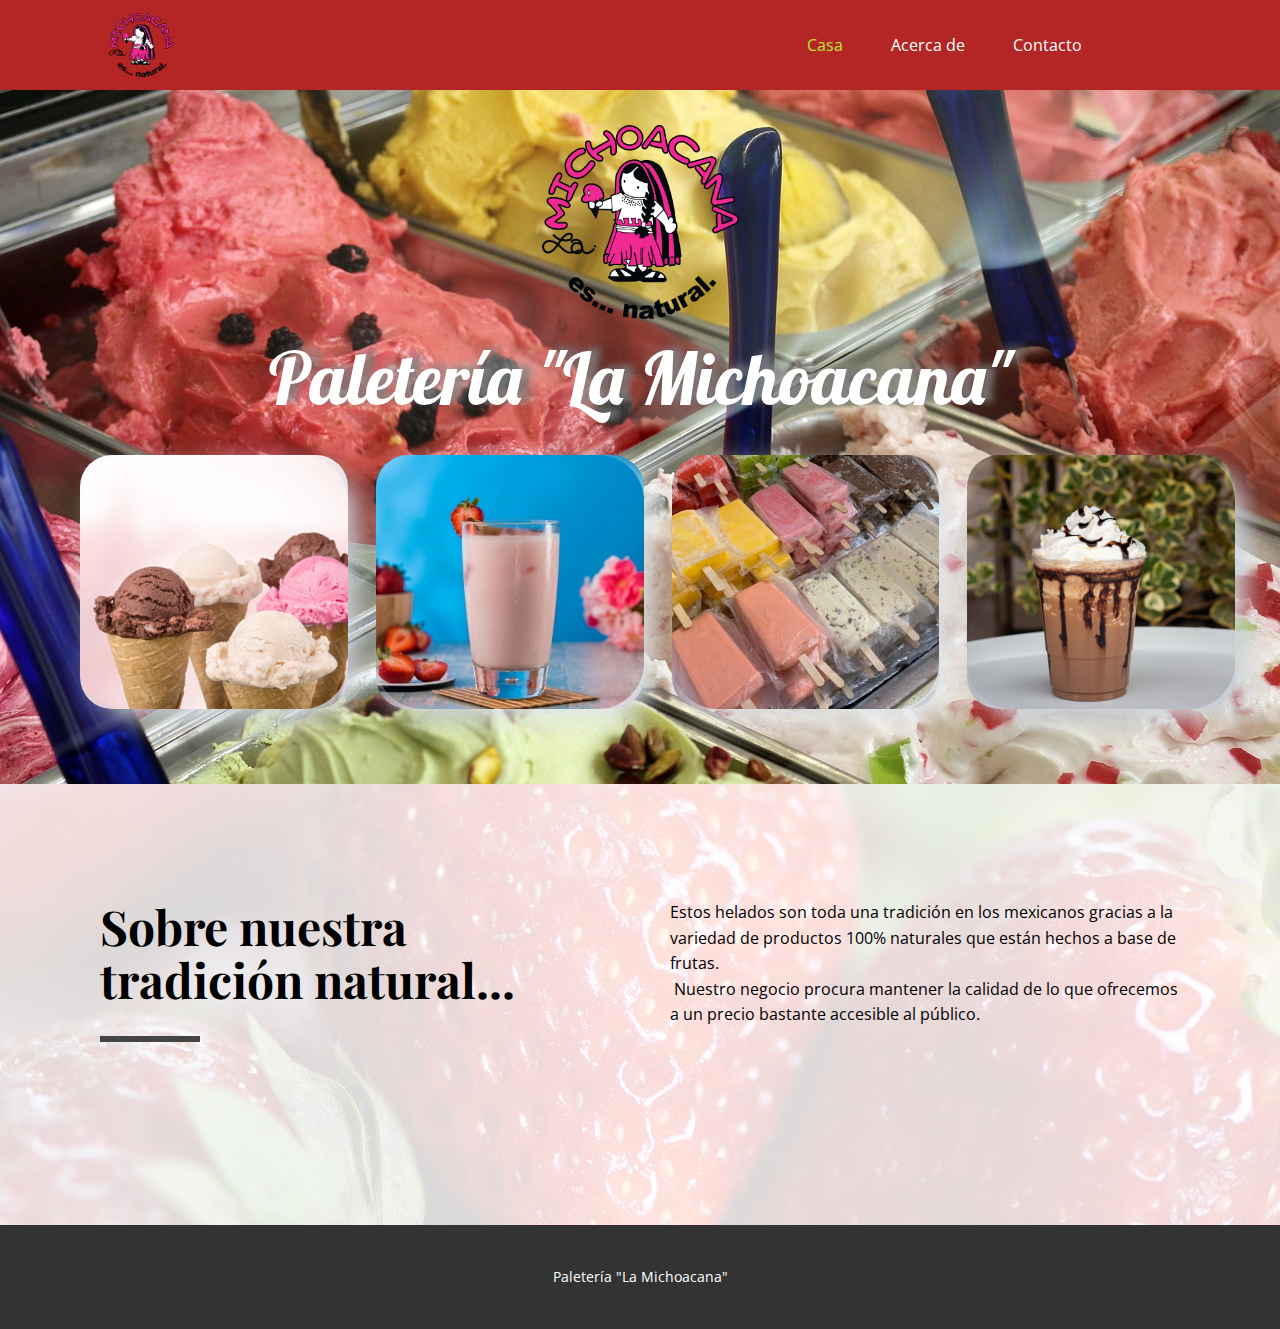
<file: index.html>
<!DOCTYPE html>
<html style="font-size: 16px;" lang="es"><head>
    <meta name="viewport" content="width=device-width, initial-scale=1.0">
    <meta charset="utf-8">
    <meta name="keywords" content="Paletería &amp;quot;La Michoacana&amp;quot;">
    <meta name="description" content="">
    <title>Casa</title>
    <link rel="stylesheet" href="nicepage.css" media="screen">
<link rel="stylesheet" href="Casa.css" media="screen">
    <script class="u-script" type="text/javascript" src="jquery.js" "="" defer=""></script>
    <script class="u-script" type="text/javascript" src="nicepage.js" "="" defer=""></script>
    <meta name="generator" content="Nicepage 4.17.10, nicepage.com">
    <link id="u-theme-google-font" rel="stylesheet" href="https://fonts.googleapis.com/css?family=Roboto:100,100i,300,300i,400,400i,500,500i,700,700i,900,900i|Open+Sans:300,300i,400,400i,500,500i,600,600i,700,700i,800,800i">
    <link id="u-page-google-font" rel="stylesheet" href="https://fonts.googleapis.com/css?family=Lobster:400|Playfair+Display:400,400i,500,500i,600,600i,700,700i,800,800i,900,900i">
    
    
    
    <script type="application/ld+json">{
		"@context": "http://schema.org",
		"@type": "Organization",
		"name": "",
		"logo": "images/la-michoacana.png"
}</script>
    <meta name="theme-color" content="#478ac9">
    <meta property="og:title" content="Casa">
    <meta property="og:type" content="website">
  </head>
  <body data-home-page="Casa.html" data-home-page-title="Casa" class="u-body u-xl-mode" data-lang="es"><header class="u-clearfix u-custom-color-1 u-header u-header" id="sec-fb81"><div class="u-clearfix u-sheet u-sheet-1">
        <a href="Casa.html" data-page-id="2529525105" class="u-image u-logo u-image-1" data-image-width="1920" data-image-height="1891" title="Casa">
          <img src="images/la-michoacana.png" class="u-logo-image u-logo-image-1">
        </a>
        <nav class="u-menu u-menu-dropdown u-offcanvas u-menu-1">
          <div class="menu-collapse" style="font-size: 1rem; letter-spacing: 0px;">
            <a class="u-button-style u-custom-left-right-menu-spacing u-custom-padding-bottom u-custom-text-active-color u-custom-text-hover-color u-custom-top-bottom-menu-spacing u-nav-link u-text-active-palette-1-base u-text-hover-palette-2-base" href="#">
              <svg class="u-svg-link" viewBox="0 0 24 24"><use xmlns:xlink="http://www.w3.org/1999/xlink" xlink:href="#menu-hamburger"></use></svg>
              <svg class="u-svg-content" version="1.1" id="menu-hamburger" viewBox="0 0 16 16" x="0px" y="0px" xmlns:xlink="http://www.w3.org/1999/xlink" xmlns="http://www.w3.org/2000/svg"><g><rect y="1" width="16" height="2"></rect><rect y="7" width="16" height="2"></rect><rect y="13" width="16" height="2"></rect>
</g></svg>
            </a>
          </div>
          <div class="u-nav-container">
            <ul class="u-nav u-unstyled u-nav-1"><li class="u-nav-item"><a class="u-button-style u-nav-link u-text-active-custom-color-2 u-text-hover-custom-color-3" href="Casa.html" style="padding: 10px 24px;">Casa</a>
</li><li class="u-nav-item"><a class="u-button-style u-nav-link u-text-active-custom-color-2 u-text-hover-custom-color-3" href="Acerca-de.html" style="padding: 10px 24px;">Acerca de</a>
</li><li class="u-nav-item"><a class="u-button-style u-nav-link u-text-active-custom-color-2 u-text-hover-custom-color-3" href="Contacto.html" style="padding: 10px 24px;">Contacto</a>
</li></ul>
          </div>
          <div class="u-nav-container-collapse">
            <div class="u-black u-container-style u-inner-container-layout u-opacity u-opacity-95 u-sidenav">
              <div class="u-inner-container-layout u-sidenav-overflow">
                <div class="u-menu-close"></div>
                <ul class="u-align-center u-nav u-popupmenu-items u-unstyled u-nav-2"><li class="u-nav-item"><a class="u-button-style u-nav-link" href="Casa.html">Casa</a>
</li><li class="u-nav-item"><a class="u-button-style u-nav-link" href="Acerca-de.html">Acerca de</a>
</li><li class="u-nav-item"><a class="u-button-style u-nav-link" href="Contacto.html">Contacto</a>
</li></ul>
              </div>
            </div>
            <div class="u-black u-menu-overlay u-opacity u-opacity-70"></div>
          </div>
        </nav>
      </div></header>
    <section class="u-align-center u-clearfix u-image u-section-1" id="carousel_e35c" data-image-width="1280" data-image-height="814">
      <div class="u-clearfix u-sheet u-sheet-1">
        <img src="images/la-michoacana.png" alt="" class="u-image u-image-contain u-image-default u-image-1" data-image-width="1920" data-image-height="1891">
        <h2 class="u-color-scheme-u10 u-color-style-multicolor-1 u-custom-font u-font-Lobster u-hover-feature u-text u-text-white u-text-1">Paletería "La Michoacana"</h2>
        <div class="u-clearfix u-gutter-28 u-layout-wrap u-layout-wrap-1">
          <div class="u-layout">
            <div class="u-layout-row">
              <div class="u-container-style u-image u-image-round u-layout-cell u-left-cell u-radius-46 u-size-15 u-size-30-md u-image-2" data-image-width="500" data-image-height="346">
                <div class="u-container-layout u-container-layout-1"></div>
              </div>
              <div class="u-container-style u-image u-image-round u-layout-cell u-radius-46 u-size-15 u-size-30-md u-image-3" data-image-width="1200" data-image-height="802" data-animation-name="" data-animation-duration="0" data-animation-direction="">
                <div class="u-container-layout u-container-layout-2"></div>
              </div>
              <div class="u-container-style u-image u-image-round u-layout-cell u-radius-46 u-size-15 u-size-30-md u-image-4" data-image-width="1280" data-image-height="720">
                <div class="u-container-layout u-container-layout-3"></div>
              </div>
              <div class="u-container-style u-image u-image-round u-layout-cell u-radius-46 u-right-cell u-size-15 u-size-30-md u-image-5" data-image-width="1200" data-image-height="1200">
                <div class="u-container-layout u-container-layout-4"></div>
              </div>
            </div>
          </div>
        </div>
      </div>
      
    </section>
    <section class="u-clearfix u-image u-shading u-section-2" id="sec-2041" data-image-width="1280" data-image-height="853">
      <div class="u-clearfix u-sheet u-sheet-1">
        <div class="u-clearfix u-expanded-width u-layout-wrap u-layout-wrap-1">
          <div class="u-layout">
            <div class="u-layout-row">
              <div class="u-container-style u-layout-cell u-left-cell u-size-30 u-layout-cell-1">
                <div class="u-container-layout u-valign-top u-container-layout-1">
                  <h2 class="u-custom-font u-font-playfair-display u-text u-text-black u-text-1">Sobre nuestra tradición natural...</h2>
                  <div class="u-border-6 u-border-grey-dark-1 u-line u-line-horizontal u-line-1"></div>
                </div>
              </div>
              <div class="u-container-style u-layout-cell u-right-cell u-size-30 u-layout-cell-2">
                <div class="u-container-layout u-valign-top u-container-layout-2">
                  <p class="u-text u-text-black u-text-2">Estos helados son toda una tradición en los mexicanos gracias a la variedad de productos 100% naturales que están hechos a base de frutas.<br>&nbsp;Nuestro negocio procura mantener la calidad de lo que ofrecemos a un precio bastante accesible al público.
                  </p>
                </div>
              </div>
            </div>
          </div>
        </div>
      </div>
    </section>
    
    
    <footer class="u-align-center u-clearfix u-footer u-grey-80 u-footer" id="sec-8c86"><div class="u-clearfix u-sheet u-valign-middle u-sheet-1">
        <p class="u-small-text u-text u-text-variant u-text-1">Paletería "La Michoacana"</p>
      </div></footer>  
</body></html>
</file>
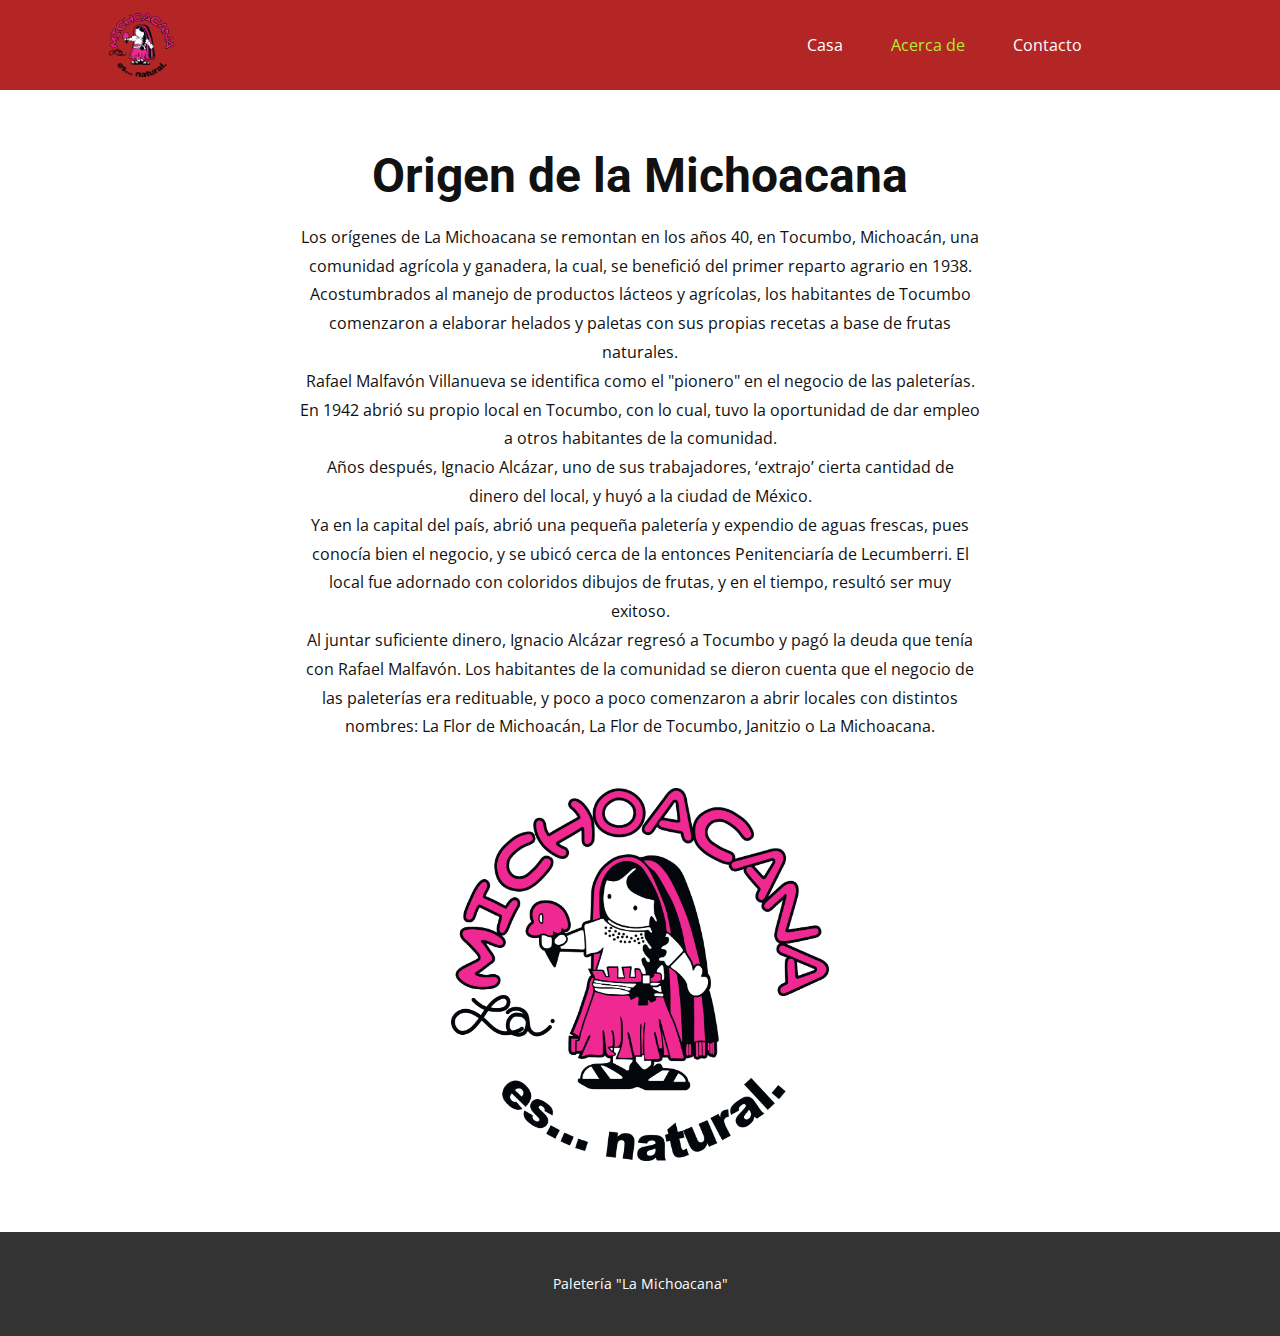
<file: Acerca-de.html>
<!DOCTYPE html>
<html style="font-size: 16px;" lang="es"><head>
    <meta name="viewport" content="width=device-width, initial-scale=1.0">
    <meta charset="utf-8">
    <meta name="keywords" content="Iterative Methods">
    <meta name="description" content="">
    <title>Acerca de</title>
    <link rel="stylesheet" href="nicepage.css" media="screen">
<link rel="stylesheet" href="Acerca-de.css" media="screen">
    <script class="u-script" type="text/javascript" src="jquery.js" "="" defer=""></script>
    <script class="u-script" type="text/javascript" src="nicepage.js" "="" defer=""></script>
    <meta name="generator" content="Nicepage 4.17.10, nicepage.com">
    <link id="u-theme-google-font" rel="stylesheet" href="https://fonts.googleapis.com/css?family=Roboto:100,100i,300,300i,400,400i,500,500i,700,700i,900,900i|Open+Sans:300,300i,400,400i,500,500i,600,600i,700,700i,800,800i">
    
    
    <script type="application/ld+json">{
		"@context": "http://schema.org",
		"@type": "Organization",
		"name": "",
		"logo": "images/la-michoacana.png"
}</script>
    <meta name="theme-color" content="#478ac9">
    <meta property="og:title" content="Acerca de">
    <meta property="og:type" content="website">
  </head>
  <body class="u-body u-xl-mode" data-lang="es"><header class="u-clearfix u-custom-color-1 u-header u-header" id="sec-fb81"><div class="u-clearfix u-sheet u-sheet-1">
        <a href="Casa.html" data-page-id="2529525105" class="u-image u-logo u-image-1" data-image-width="1920" data-image-height="1891" title="Casa">
          <img src="images/la-michoacana.png" class="u-logo-image u-logo-image-1">
        </a>
        <nav class="u-menu u-menu-dropdown u-offcanvas u-menu-1">
          <div class="menu-collapse" style="font-size: 1rem; letter-spacing: 0px;">
            <a class="u-button-style u-custom-left-right-menu-spacing u-custom-padding-bottom u-custom-text-active-color u-custom-text-hover-color u-custom-top-bottom-menu-spacing u-nav-link u-text-active-palette-1-base u-text-hover-palette-2-base" href="#">
              <svg class="u-svg-link" viewBox="0 0 24 24"><use xmlns:xlink="http://www.w3.org/1999/xlink" xlink:href="#menu-hamburger"></use></svg>
              <svg class="u-svg-content" version="1.1" id="menu-hamburger" viewBox="0 0 16 16" x="0px" y="0px" xmlns:xlink="http://www.w3.org/1999/xlink" xmlns="http://www.w3.org/2000/svg"><g><rect y="1" width="16" height="2"></rect><rect y="7" width="16" height="2"></rect><rect y="13" width="16" height="2"></rect>
</g></svg>
            </a>
          </div>
          <div class="u-nav-container">
            <ul class="u-nav u-unstyled u-nav-1"><li class="u-nav-item"><a class="u-button-style u-nav-link u-text-active-custom-color-2 u-text-hover-custom-color-3" href="Casa.html" style="padding: 10px 24px;">Casa</a>
</li><li class="u-nav-item"><a class="u-button-style u-nav-link u-text-active-custom-color-2 u-text-hover-custom-color-3" href="Acerca-de.html" style="padding: 10px 24px;">Acerca de</a>
</li><li class="u-nav-item"><a class="u-button-style u-nav-link u-text-active-custom-color-2 u-text-hover-custom-color-3" href="Contacto.html" style="padding: 10px 24px;">Contacto</a>
</li></ul>
          </div>
          <div class="u-nav-container-collapse">
            <div class="u-black u-container-style u-inner-container-layout u-opacity u-opacity-95 u-sidenav">
              <div class="u-inner-container-layout u-sidenav-overflow">
                <div class="u-menu-close"></div>
                <ul class="u-align-center u-nav u-popupmenu-items u-unstyled u-nav-2"><li class="u-nav-item"><a class="u-button-style u-nav-link" href="Casa.html">Casa</a>
</li><li class="u-nav-item"><a class="u-button-style u-nav-link" href="Acerca-de.html">Acerca de</a>
</li><li class="u-nav-item"><a class="u-button-style u-nav-link" href="Contacto.html">Contacto</a>
</li></ul>
              </div>
            </div>
            <div class="u-black u-menu-overlay u-opacity u-opacity-70"></div>
          </div>
        </nav>
      </div></header>
    <section class="u-align-center u-clearfix u-section-1" id="sec-3047">
      <div class="u-clearfix u-sheet u-sheet-1">
        <h1 class="u-text u-text-default u-text-1">Origen de la Michoacana</h1>
        <p class="u-text u-text-2">Los orígenes de La Michoacana se remontan en los años 40, en Tocumbo, Michoacán, una comunidad agrícola y ganadera, la cual, se benefició del primer reparto agrario en 1938.<br>Acostumbrados al manejo de productos lácteos y agrícolas, los habitantes de Tocumbo comenzaron a elaborar helados y paletas con sus propias recetas a base de frutas naturales.<br>Rafael Malfavón Villanueva se identifica como el "pionero" en el negocio de las paleterías. En 1942 abrió su propio local en Tocumbo, con lo cual, tuvo la oportunidad de dar empleo a otros habitantes de la comunidad.<br>Años después, Ignacio Alcázar, uno de sus trabajadores, ‘extrajo’ cierta cantidad de dinero del local, y huyó a la ciudad de México.<br>Ya en la capital del país, abrió una pequeña paletería y expendio de aguas frescas, pues conocía bien el negocio, y&nbsp;se ubicó cerca de la entonces Penitenciaría de Lecumberri. El local fue adornado con coloridos dibujos de frutas, y en el tiempo, resultó ser muy exitoso.<br>Al juntar suficiente dinero,&nbsp;Ignacio Alcázar regresó a Tocumbo y pagó la deuda que tenía con Rafael Malfavón. Los habitantes de la comunidad se dieron cuenta que el negocio de las paleterías era redituable, y poco a poco comenzaron a abrir locales con distintos nombres: La Flor de Michoacán, La Flor de Tocumbo, Janitzio o&nbsp;La Michoacana.<br>
        </p>
        <img class="u-image u-image-default u-preserve-proportions u-image-1" src="images/la-michoacana.png" alt="" data-image-width="1920" data-image-height="1891">
      </div>
    </section>
    
    
    <footer class="u-align-center u-clearfix u-footer u-grey-80 u-footer" id="sec-8c86"><div class="u-clearfix u-sheet u-valign-middle u-sheet-1">
        <p class="u-small-text u-text u-text-variant u-text-1">Paletería "La Michoacana"</p>
      </div></footer>  
</body></html>
</file>
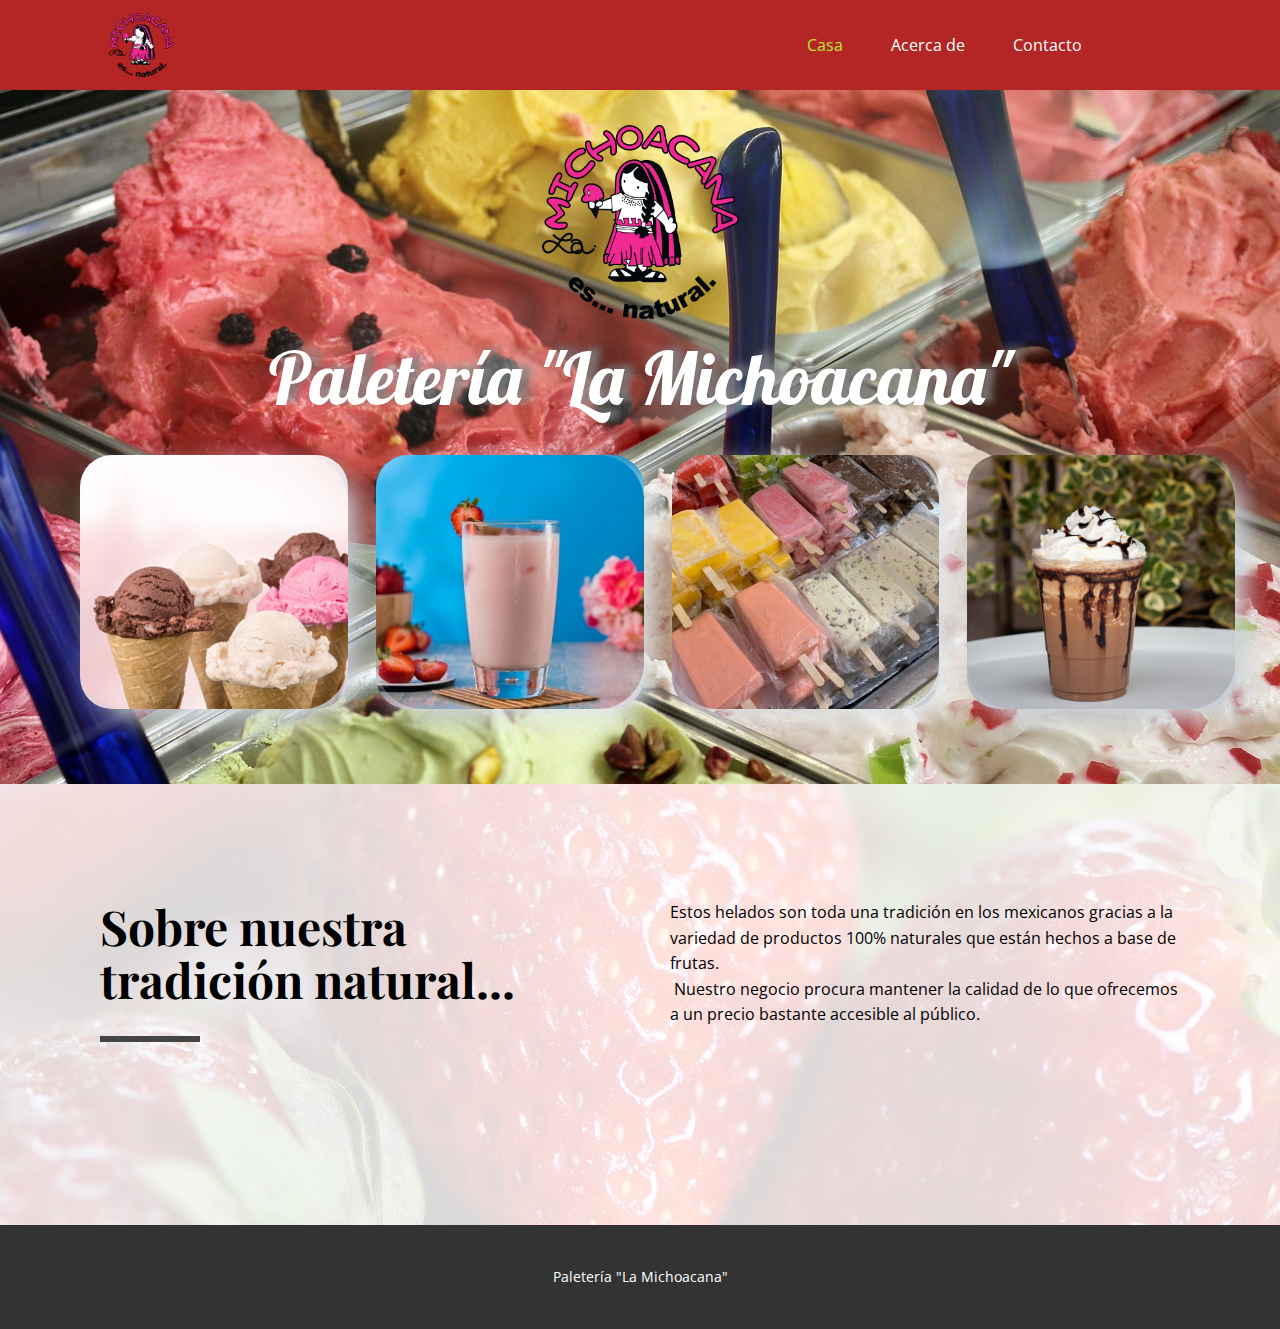
<file: Casa.html>
<!DOCTYPE html>
<html style="font-size: 16px;" lang="es"><head>
    <meta name="viewport" content="width=device-width, initial-scale=1.0">
    <meta charset="utf-8">
    <meta name="keywords" content="Paletería &amp;quot;La Michoacana&amp;quot;">
    <meta name="description" content="">
    <title>Casa</title>
    <link rel="stylesheet" href="nicepage.css" media="screen">
<link rel="stylesheet" href="Casa.css" media="screen">
    <script class="u-script" type="text/javascript" src="jquery.js" "="" defer=""></script>
    <script class="u-script" type="text/javascript" src="nicepage.js" "="" defer=""></script>
    <meta name="generator" content="Nicepage 4.17.10, nicepage.com">
    <link id="u-theme-google-font" rel="stylesheet" href="https://fonts.googleapis.com/css?family=Roboto:100,100i,300,300i,400,400i,500,500i,700,700i,900,900i|Open+Sans:300,300i,400,400i,500,500i,600,600i,700,700i,800,800i">
    <link id="u-page-google-font" rel="stylesheet" href="https://fonts.googleapis.com/css?family=Lobster:400|Playfair+Display:400,400i,500,500i,600,600i,700,700i,800,800i,900,900i">
    
    
    
    <script type="application/ld+json">{
		"@context": "http://schema.org",
		"@type": "Organization",
		"name": "",
		"logo": "images/la-michoacana.png"
}</script>
    <meta name="theme-color" content="#478ac9">
    <meta property="og:title" content="Casa">
    <meta property="og:type" content="website">
  </head>
  <body class="u-body u-xl-mode" data-lang="es"><header class="u-clearfix u-custom-color-1 u-header u-header" id="sec-fb81"><div class="u-clearfix u-sheet u-sheet-1">
        <a href="Casa.html" data-page-id="2529525105" class="u-image u-logo u-image-1" data-image-width="1920" data-image-height="1891" title="Casa">
          <img src="images/la-michoacana.png" class="u-logo-image u-logo-image-1">
        </a>
        <nav class="u-menu u-menu-dropdown u-offcanvas u-menu-1">
          <div class="menu-collapse" style="font-size: 1rem; letter-spacing: 0px;">
            <a class="u-button-style u-custom-left-right-menu-spacing u-custom-padding-bottom u-custom-text-active-color u-custom-text-hover-color u-custom-top-bottom-menu-spacing u-nav-link u-text-active-palette-1-base u-text-hover-palette-2-base" href="#">
              <svg class="u-svg-link" viewBox="0 0 24 24"><use xmlns:xlink="http://www.w3.org/1999/xlink" xlink:href="#menu-hamburger"></use></svg>
              <svg class="u-svg-content" version="1.1" id="menu-hamburger" viewBox="0 0 16 16" x="0px" y="0px" xmlns:xlink="http://www.w3.org/1999/xlink" xmlns="http://www.w3.org/2000/svg"><g><rect y="1" width="16" height="2"></rect><rect y="7" width="16" height="2"></rect><rect y="13" width="16" height="2"></rect>
</g></svg>
            </a>
          </div>
          <div class="u-nav-container">
            <ul class="u-nav u-unstyled u-nav-1"><li class="u-nav-item"><a class="u-button-style u-nav-link u-text-active-custom-color-2 u-text-hover-custom-color-3" href="Casa.html" style="padding: 10px 24px;">Casa</a>
</li><li class="u-nav-item"><a class="u-button-style u-nav-link u-text-active-custom-color-2 u-text-hover-custom-color-3" href="Acerca-de.html" style="padding: 10px 24px;">Acerca de</a>
</li><li class="u-nav-item"><a class="u-button-style u-nav-link u-text-active-custom-color-2 u-text-hover-custom-color-3" href="Contacto.html" style="padding: 10px 24px;">Contacto</a>
</li></ul>
          </div>
          <div class="u-nav-container-collapse">
            <div class="u-black u-container-style u-inner-container-layout u-opacity u-opacity-95 u-sidenav">
              <div class="u-inner-container-layout u-sidenav-overflow">
                <div class="u-menu-close"></div>
                <ul class="u-align-center u-nav u-popupmenu-items u-unstyled u-nav-2"><li class="u-nav-item"><a class="u-button-style u-nav-link" href="Casa.html">Casa</a>
</li><li class="u-nav-item"><a class="u-button-style u-nav-link" href="Acerca-de.html">Acerca de</a>
</li><li class="u-nav-item"><a class="u-button-style u-nav-link" href="Contacto.html">Contacto</a>
</li></ul>
              </div>
            </div>
            <div class="u-black u-menu-overlay u-opacity u-opacity-70"></div>
          </div>
        </nav>
      </div></header>
    <section class="u-align-center u-clearfix u-image u-section-1" id="carousel_e35c" data-image-width="1280" data-image-height="814">
      <div class="u-clearfix u-sheet u-sheet-1">
        <img src="images/la-michoacana.png" alt="" class="u-image u-image-contain u-image-default u-image-1" data-image-width="1920" data-image-height="1891">
        <h2 class="u-color-scheme-u10 u-color-style-multicolor-1 u-custom-font u-font-Lobster u-hover-feature u-text u-text-white u-text-1">Paletería "La Michoacana"</h2>
        <div class="u-clearfix u-gutter-28 u-layout-wrap u-layout-wrap-1">
          <div class="u-layout">
            <div class="u-layout-row">
              <div class="u-container-style u-image u-image-round u-layout-cell u-left-cell u-radius-46 u-size-15 u-size-30-md u-image-2" data-image-width="500" data-image-height="346">
                <div class="u-container-layout u-container-layout-1"></div>
              </div>
              <div class="u-container-style u-image u-image-round u-layout-cell u-radius-46 u-size-15 u-size-30-md u-image-3" data-image-width="1200" data-image-height="802" data-animation-name="" data-animation-duration="0" data-animation-direction="">
                <div class="u-container-layout u-container-layout-2"></div>
              </div>
              <div class="u-container-style u-image u-image-round u-layout-cell u-radius-46 u-size-15 u-size-30-md u-image-4" data-image-width="1280" data-image-height="720">
                <div class="u-container-layout u-container-layout-3"></div>
              </div>
              <div class="u-container-style u-image u-image-round u-layout-cell u-radius-46 u-right-cell u-size-15 u-size-30-md u-image-5" data-image-width="1200" data-image-height="1200">
                <div class="u-container-layout u-container-layout-4"></div>
              </div>
            </div>
          </div>
        </div>
      </div>
      
    </section>
    <section class="u-clearfix u-image u-shading u-section-2" id="sec-2041" data-image-width="1280" data-image-height="853">
      <div class="u-clearfix u-sheet u-sheet-1">
        <div class="u-clearfix u-expanded-width u-layout-wrap u-layout-wrap-1">
          <div class="u-layout">
            <div class="u-layout-row">
              <div class="u-container-style u-layout-cell u-left-cell u-size-30 u-layout-cell-1">
                <div class="u-container-layout u-valign-top u-container-layout-1">
                  <h2 class="u-custom-font u-font-playfair-display u-text u-text-black u-text-1">Sobre nuestra tradición natural...</h2>
                  <div class="u-border-6 u-border-grey-dark-1 u-line u-line-horizontal u-line-1"></div>
                </div>
              </div>
              <div class="u-container-style u-layout-cell u-right-cell u-size-30 u-layout-cell-2">
                <div class="u-container-layout u-valign-top u-container-layout-2">
                  <p class="u-text u-text-black u-text-2">Estos helados son toda una tradición en los mexicanos gracias a la variedad de productos 100% naturales que están hechos a base de frutas.<br>&nbsp;Nuestro negocio procura mantener la calidad de lo que ofrecemos a un precio bastante accesible al público.
                  </p>
                </div>
              </div>
            </div>
          </div>
        </div>
      </div>
    </section>
    
    
    <footer class="u-align-center u-clearfix u-footer u-grey-80 u-footer" id="sec-8c86"><div class="u-clearfix u-sheet u-valign-middle u-sheet-1">
        <p class="u-small-text u-text u-text-variant u-text-1">Paletería "La Michoacana"</p>
      </div></footer>  
</body></html>
</file>
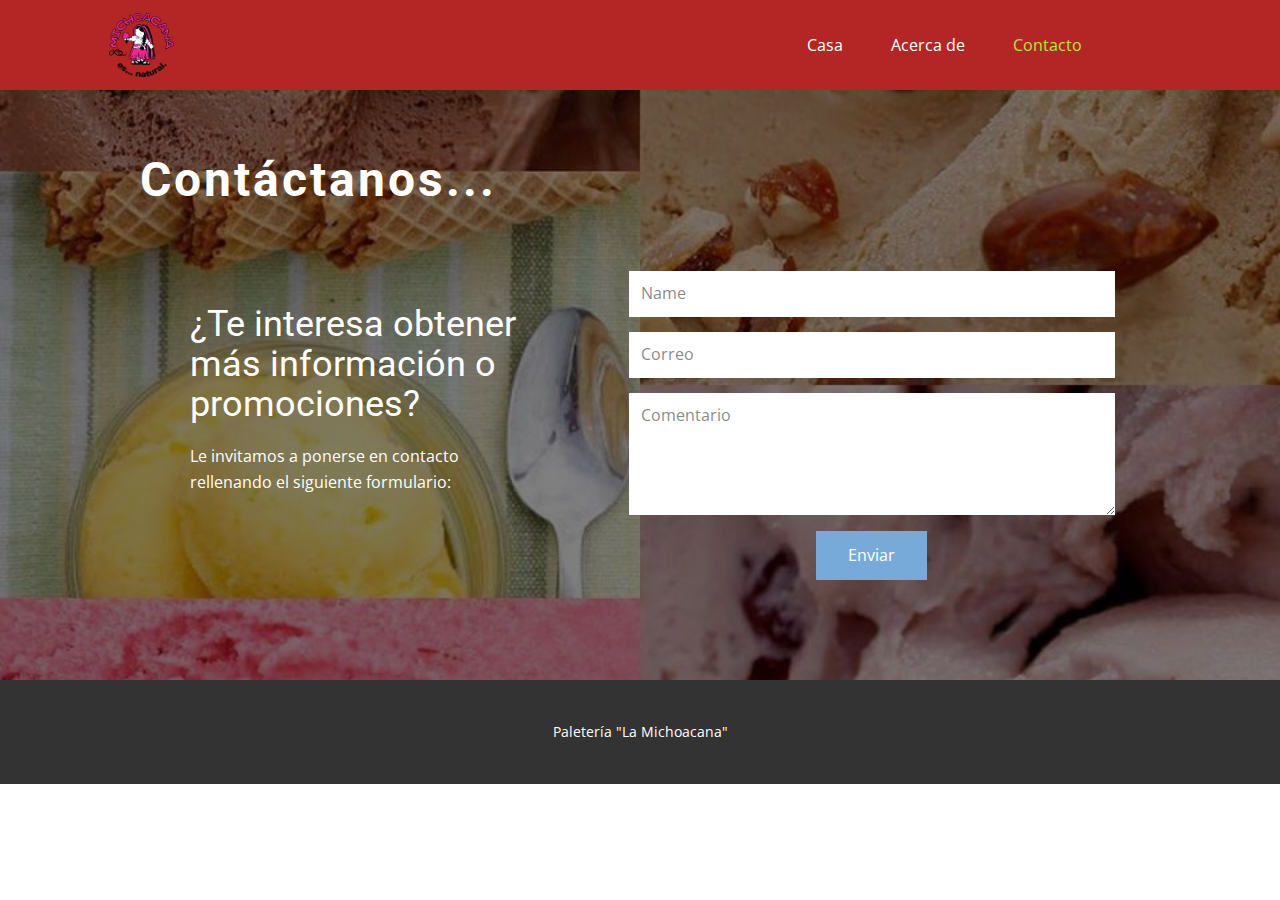
<file: Contacto.html>
<!DOCTYPE html>
<html style="font-size: 16px;" lang="es"><head>
    <meta name="viewport" content="width=device-width, initial-scale=1.0">
    <meta charset="utf-8">
    <meta name="keywords" content="Contáctanos..., ¿Te interesa obtener más información o promociones?">
    <meta name="description" content="">
    <title>Contacto</title>
    <link rel="stylesheet" href="nicepage.css" media="screen">
<link rel="stylesheet" href="Contacto.css" media="screen">
    <script class="u-script" type="text/javascript" src="jquery.js" "="" defer=""></script>
    <script class="u-script" type="text/javascript" src="nicepage.js" "="" defer=""></script>
    <meta name="generator" content="Nicepage 4.17.10, nicepage.com">
    <link id="u-theme-google-font" rel="stylesheet" href="https://fonts.googleapis.com/css?family=Roboto:100,100i,300,300i,400,400i,500,500i,700,700i,900,900i|Open+Sans:300,300i,400,400i,500,500i,600,600i,700,700i,800,800i">
    
    
    <script type="application/ld+json">{
		"@context": "http://schema.org",
		"@type": "Organization",
		"name": "",
		"logo": "images/la-michoacana.png"
}</script>
    <meta name="theme-color" content="#478ac9">
    <meta property="og:title" content="Contacto">
    <meta property="og:type" content="website">
  </head>
  <body class="u-body u-xl-mode" data-lang="es"><header class="u-clearfix u-custom-color-1 u-header u-header" id="sec-fb81"><div class="u-clearfix u-sheet u-sheet-1">
        <a href="Casa.html" data-page-id="2529525105" class="u-image u-logo u-image-1" data-image-width="1920" data-image-height="1891" title="Casa">
          <img src="images/la-michoacana.png" class="u-logo-image u-logo-image-1">
        </a>
        <nav class="u-menu u-menu-dropdown u-offcanvas u-menu-1">
          <div class="menu-collapse" style="font-size: 1rem; letter-spacing: 0px;">
            <a class="u-button-style u-custom-left-right-menu-spacing u-custom-padding-bottom u-custom-text-active-color u-custom-text-hover-color u-custom-top-bottom-menu-spacing u-nav-link u-text-active-palette-1-base u-text-hover-palette-2-base" href="#">
              <svg class="u-svg-link" viewBox="0 0 24 24"><use xmlns:xlink="http://www.w3.org/1999/xlink" xlink:href="#menu-hamburger"></use></svg>
              <svg class="u-svg-content" version="1.1" id="menu-hamburger" viewBox="0 0 16 16" x="0px" y="0px" xmlns:xlink="http://www.w3.org/1999/xlink" xmlns="http://www.w3.org/2000/svg"><g><rect y="1" width="16" height="2"></rect><rect y="7" width="16" height="2"></rect><rect y="13" width="16" height="2"></rect>
</g></svg>
            </a>
          </div>
          <div class="u-nav-container">
            <ul class="u-nav u-unstyled u-nav-1"><li class="u-nav-item"><a class="u-button-style u-nav-link u-text-active-custom-color-2 u-text-hover-custom-color-3" href="Casa.html" style="padding: 10px 24px;">Casa</a>
</li><li class="u-nav-item"><a class="u-button-style u-nav-link u-text-active-custom-color-2 u-text-hover-custom-color-3" href="Acerca-de.html" style="padding: 10px 24px;">Acerca de</a>
</li><li class="u-nav-item"><a class="u-button-style u-nav-link u-text-active-custom-color-2 u-text-hover-custom-color-3" href="Contacto.html" style="padding: 10px 24px;">Contacto</a>
</li></ul>
          </div>
          <div class="u-nav-container-collapse">
            <div class="u-black u-container-style u-inner-container-layout u-opacity u-opacity-95 u-sidenav">
              <div class="u-inner-container-layout u-sidenav-overflow">
                <div class="u-menu-close"></div>
                <ul class="u-align-center u-nav u-popupmenu-items u-unstyled u-nav-2"><li class="u-nav-item"><a class="u-button-style u-nav-link" href="Casa.html">Casa</a>
</li><li class="u-nav-item"><a class="u-button-style u-nav-link" href="Acerca-de.html">Acerca de</a>
</li><li class="u-nav-item"><a class="u-button-style u-nav-link" href="Contacto.html">Contacto</a>
</li></ul>
              </div>
            </div>
            <div class="u-black u-menu-overlay u-opacity u-opacity-70"></div>
          </div>
        </nav>
      </div></header>
    <section class="u-align-center u-clearfix u-image u-shading u-section-1" data-image-width="960" data-image-height="960" id="sec-22d8">
      <div class="u-clearfix u-sheet u-valign-middle u-sheet-1">
        <h1 class="u-text u-text-default u-text-1">Contáctanos...</h1>
        <div class="u-clearfix u-gutter-10 u-layout-wrap u-layout-wrap-1">
          <div class="u-layout">
            <div class="u-layout-row">
              <div class="u-align-center-sm u-align-center-xs u-align-left-lg u-align-left-md u-align-left-xl u-container-style u-layout-cell u-left-cell u-size-27 u-layout-cell-1">
                <div class="u-container-layout u-container-layout-1">
                  <h2 class="u-text u-text-2">¿Te interesa obtener más información o promociones?</h2>
                  <p class="u-text u-text-3">Le invitamos a ponerse en contacto rellenando el siguiente formulario:</p>
                </div>
              </div>
              <div class="u-align-left u-container-style u-layout-cell u-right-cell u-size-33 u-layout-cell-2">
                <div class="u-container-layout u-container-layout-2">
                  <div class="u-form u-form-1">
                    <form action="//publish.nicepage.com/Form/Process" method="POST" class="u-clearfix u-form-spacing-15 u-form-vertical u-inner-form" style="padding: 15px;" source="email">
                      <div class="u-form-group u-form-name u-label-none">
                        <label for="name-0cec" class="u-label">Name</label>
                        <input type="text" placeholder="Name" id="name-0cec" name="name" class="u-border-no-bottom u-border-no-left u-border-no-right u-border-no-top u-input u-input-rectangle u-white" required="">
                      </div>
                      <div class="u-form-email u-form-group u-label-none">
                        <label for="email-0cec" class="u-label">Email</label>
                        <input type="email" placeholder="Correo" id="email-0cec" name="email" class="u-border-no-bottom u-border-no-left u-border-no-right u-border-no-top u-input u-input-rectangle u-white" required="">
                      </div>
                      <div class="u-form-group u-form-message u-label-none">
                        <label for="message-0cec" class="u-label">Address</label>
                        <textarea placeholder="Comentario" rows="4" cols="50" id="message-0cec" name="message" class="u-border-no-bottom u-border-no-left u-border-no-right u-border-no-top u-input u-input-rectangle u-white" required=""></textarea>
                      </div>
                      <div class="u-align-center u-form-group u-form-submit">
                        <a href="#" class="u-active-palette-1-base u-border-2 u-border-hover-palette-1-light-2 u-btn u-btn-submit u-button-style u-hover-palette-1-base u-palette-1-light-1 u-btn-1">Enviar</a>
                        <input type="submit" value="submit" class="u-form-control-hidden">
                      </div>
                      <div class="u-form-send-message u-form-send-success">#FormSendSuccess</div>
                      <div class="u-form-send-error u-form-send-message">#FormSendError</div>
                      <input type="hidden" value="" name="recaptchaResponse">
                      <input type="hidden" name="formServices" value="68f676d28546cbbe8126da4ba0fdc933">
                    </form>
                  </div>
                </div>
              </div>
            </div>
          </div>
        </div>
      </div>
    </section>
    
    
    <footer class="u-align-center u-clearfix u-footer u-grey-80 u-footer" id="sec-8c86"><div class="u-clearfix u-sheet u-valign-middle u-sheet-1">
        <p class="u-small-text u-text u-text-variant u-text-1">Paletería "La Michoacana"</p>
      </div></footer>  
</body></html>
</file>
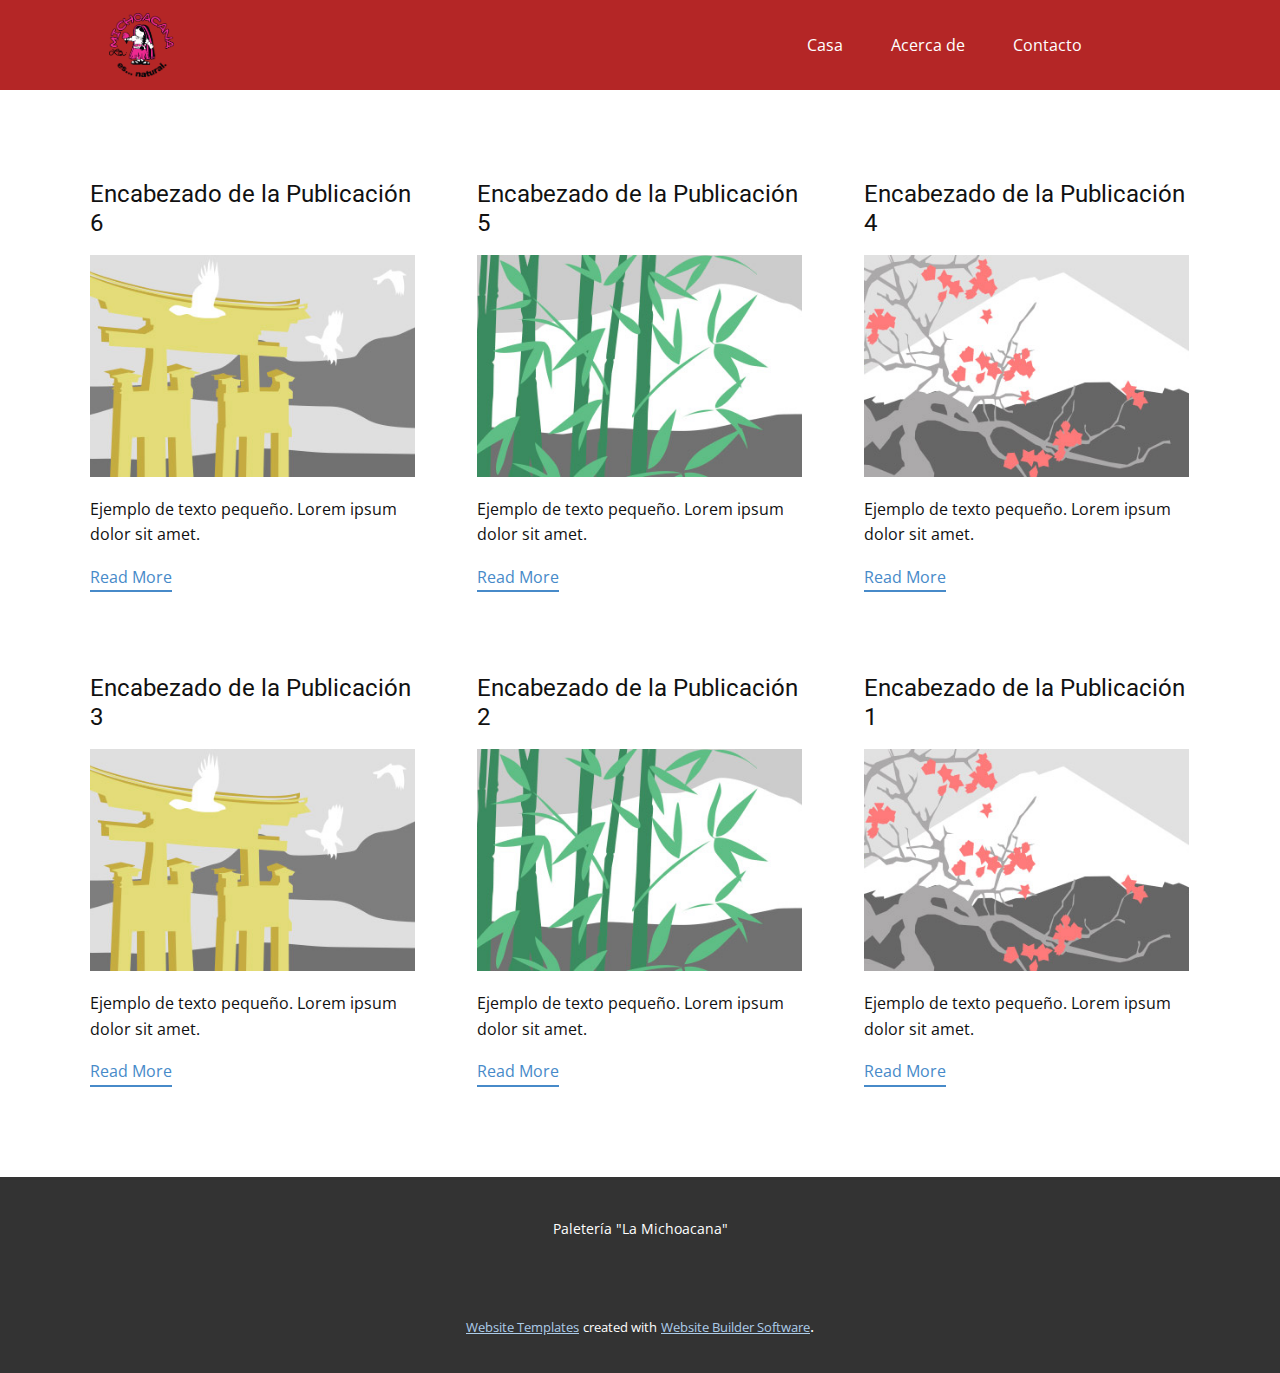
<file: blog/blog.html>
<html style="font-size: 16px;" lang="es"><head>
    <meta name="viewport" content="width=device-width, initial-scale=1.0">
    <meta charset="utf-8">
    <meta name="keywords" content="">
    <meta name="description" content="">
    <title>Blog Template</title>
    <link rel="stylesheet" href="../nicepage.css" media="screen">
<link rel="stylesheet" href="../Blog-Template.css" media="screen">
    <script class="u-script" type="text/javascript" src="../jquery.js" "="" defer=""></script>
    <script class="u-script" type="text/javascript" src="../nicepage.js" "="" defer=""></script>
    <meta name="generator" content="Nicepage 4.17.10, nicepage.com">
    <link id="u-theme-google-font" rel="stylesheet" href="https://fonts.googleapis.com/css?family=Roboto:100,100i,300,300i,400,400i,500,500i,700,700i,900,900i|Open+Sans:300,300i,400,400i,500,500i,600,600i,700,700i,800,800i">
    
    
    <script type="application/ld+json">{
		"@context": "http://schema.org",
		"@type": "Organization",
		"name": "",
		"logo": "images/la-michoacana.png"
}</script>
    <meta name="theme-color" content="#478ac9">
  </head>
  <body class="u-body u-xl-mode" data-lang="es"><header class="u-clearfix u-custom-color-1 u-header u-header" id="sec-fb81"><div class="u-clearfix u-sheet u-sheet-1">
        <a href="../Casa.html" data-page-id="2529525105" class="u-image u-logo u-image-1" data-image-width="1920" data-image-height="1891" title="Casa">
          <img src="../images/la-michoacana.png" class="u-logo-image u-logo-image-1">
        </a>
        <nav class="u-menu u-menu-dropdown u-offcanvas u-menu-1">
          <div class="menu-collapse" style="font-size: 1rem; letter-spacing: 0px;">
            <a class="u-button-style u-custom-left-right-menu-spacing u-custom-padding-bottom u-custom-text-active-color u-custom-text-hover-color u-custom-top-bottom-menu-spacing u-nav-link u-text-active-palette-1-base u-text-hover-palette-2-base" href="#">
              <svg class="u-svg-link" viewBox="0 0 24 24"><use xmlns:xlink="http://www.w3.org/1999/xlink" xlink:href="#menu-hamburger"></use></svg>
              <svg class="u-svg-content" version="1.1" id="menu-hamburger" viewBox="0 0 16 16" x="0px" y="0px" xmlns:xlink="http://www.w3.org/1999/xlink" xmlns="http://www.w3.org/2000/svg"><g><rect y="1" width="16" height="2"></rect><rect y="7" width="16" height="2"></rect><rect y="13" width="16" height="2"></rect>
</g></svg>
            </a>
          </div>
          <div class="u-nav-container">
            <ul class="u-nav u-unstyled u-nav-1"><li class="u-nav-item"><a class="u-button-style u-nav-link u-text-active-custom-color-2 u-text-hover-custom-color-3" href="../Casa.html" style="padding: 10px 24px;">Casa</a>
</li><li class="u-nav-item"><a class="u-button-style u-nav-link u-text-active-custom-color-2 u-text-hover-custom-color-3" href="../Acerca-de.html" style="padding: 10px 24px;">Acerca de</a>
</li><li class="u-nav-item"><a class="u-button-style u-nav-link u-text-active-custom-color-2 u-text-hover-custom-color-3" href="../Contacto.html" style="padding: 10px 24px;">Contacto</a>
</li></ul>
          </div>
          <div class="u-nav-container-collapse">
            <div class="u-black u-container-style u-inner-container-layout u-opacity u-opacity-95 u-sidenav">
              <div class="u-inner-container-layout u-sidenav-overflow">
                <div class="u-menu-close"></div>
                <ul class="u-align-center u-nav u-popupmenu-items u-unstyled u-nav-2"><li class="u-nav-item"><a class="u-button-style u-nav-link" href="../Casa.html">Casa</a>
</li><li class="u-nav-item"><a class="u-button-style u-nav-link" href="../Acerca-de.html">Acerca de</a>
</li><li class="u-nav-item"><a class="u-button-style u-nav-link" href="../Contacto.html">Contacto</a>
</li></ul>
              </div>
            </div>
            <div class="u-black u-menu-overlay u-opacity u-opacity-70"></div>
          </div>
        </nav>
      </div></header>
    <section class="u-clearfix u-section-1" id="sec-4c5c">
      <div class="u-clearfix u-sheet u-valign-middle u-sheet-1"><!--blog--><!--blog_options_json--><!--{"type":"Recent","source":"","tags":"","count":""}--><!--/blog_options_json-->
        <div class="u-blog u-expanded-width u-repeater u-repeater-1"><!--blog_post-->
          <div class="u-blog-post u-container-style u-repeater-item u-white u-repeater-item-1">
            <div class="u-container-layout u-similar-container u-valign-top u-container-layout-1"><!--blog_post_header-->
              <h4 class="u-blog-control u-text u-text-1">
                <a class="u-post-header-link" href="../blog/enviar-5.html">Encabezado de la Publicación 6</a>
              </h4><!--/blog_post_header--><!--blog_post_image-->
              <a class="u-post-header-link" href="../blog/enviar-5.html"><img alt="" class="u-blog-control u-expanded-width u-image u-image-default u-image-1" src="../images/8ad73f3c.jpeg"></a><!--/blog_post_image--><!--blog_post_content-->
              <div class="u-blog-control u-post-content u-text u-text-2 fr-view">Ejemplo de texto pequeño. Lorem ipsum dolor sit amet.</div><!--/blog_post_content--><!--blog_post_readmore-->
              <a href="../blog/enviar-5.html" class="u-blog-control u-border-2 u-border-palette-1-base u-btn u-btn-rectangle u-button-style u-none u-btn-1"><!--blog_post_readmore_content--><!--options_json--><!--{"content":"Read More","defaultValue":"Lee mas"}--><!--/options_json-->Read More<!--/blog_post_readmore_content--></a><!--/blog_post_readmore-->
            </div>
          </div><div class="u-blog-post u-container-style u-repeater-item u-video-cover u-white">
            <div class="u-container-layout u-similar-container u-valign-top u-container-layout-2"><!--blog_post_header-->
              <h4 class="u-blog-control u-text u-text-3">
                <a class="u-post-header-link" href="../blog/enviar-4.html">Encabezado de la Publicación 5</a>
              </h4><!--/blog_post_header--><!--blog_post_image-->
              <a class="u-post-header-link" href="../blog/enviar-4.html"><img alt="" class="u-blog-control u-expanded-width u-image u-image-default u-image-2" src="../images/68f64b9d.jpeg"></a><!--/blog_post_image--><!--blog_post_content-->
              <div class="u-blog-control u-post-content u-text u-text-4 fr-view">Ejemplo de texto pequeño. Lorem ipsum dolor sit amet.</div><!--/blog_post_content--><!--blog_post_readmore-->
              <a href="../blog/enviar-4.html" class="u-blog-control u-border-2 u-border-palette-1-base u-btn u-btn-rectangle u-button-style u-none u-btn-2"><!--blog_post_readmore_content--><!--options_json--><!--{"content":"Read More","defaultValue":"Lee mas"}--><!--/options_json-->Read More<!--/blog_post_readmore_content--></a><!--/blog_post_readmore-->
            </div>
          </div><div class="u-blog-post u-container-style u-repeater-item u-video-cover u-white">
            <div class="u-container-layout u-similar-container u-valign-top u-container-layout-3"><!--blog_post_header-->
              <h4 class="u-blog-control u-text u-text-5">
                <a class="u-post-header-link" href="../blog/enviar-3.html">Encabezado de la Publicación 4</a>
              </h4><!--/blog_post_header--><!--blog_post_image-->
              <a class="u-post-header-link" href="../blog/enviar-3.html"><img alt="" class="u-blog-control u-expanded-width u-image u-image-default u-image-3" src="../images/0fd3416c.jpeg"></a><!--/blog_post_image--><!--blog_post_content-->
              <div class="u-blog-control u-post-content u-text u-text-6 fr-view">Ejemplo de texto pequeño. Lorem ipsum dolor sit amet.</div><!--/blog_post_content--><!--blog_post_readmore-->
              <a href="../blog/enviar-3.html" class="u-blog-control u-border-2 u-border-palette-1-base u-btn u-btn-rectangle u-button-style u-none u-btn-3"><!--blog_post_readmore_content--><!--options_json--><!--{"content":"Read More","defaultValue":"Lee mas"}--><!--/options_json-->Read More<!--/blog_post_readmore_content--></a><!--/blog_post_readmore-->
            </div>
          </div><div class="u-blog-post u-container-style u-repeater-item u-white u-repeater-item-1">
            <div class="u-container-layout u-similar-container u-valign-top u-container-layout-1"><!--blog_post_header-->
              <h4 class="u-blog-control u-text u-text-1">
                <a class="u-post-header-link" href="../blog/enviar-2.html">Encabezado de la Publicación 3</a>
              </h4><!--/blog_post_header--><!--blog_post_image-->
              <a class="u-post-header-link" href="../blog/enviar-2.html"><img alt="" class="u-blog-control u-expanded-width u-image u-image-default u-image-1" src="../images/8ad73f3c.jpeg"></a><!--/blog_post_image--><!--blog_post_content-->
              <div class="u-blog-control u-post-content u-text u-text-2 fr-view">Ejemplo de texto pequeño. Lorem ipsum dolor sit amet.</div><!--/blog_post_content--><!--blog_post_readmore-->
              <a href="../blog/enviar-2.html" class="u-blog-control u-border-2 u-border-palette-1-base u-btn u-btn-rectangle u-button-style u-none u-btn-1"><!--blog_post_readmore_content--><!--options_json--><!--{"content":"Read More","defaultValue":"Lee mas"}--><!--/options_json-->Read More<!--/blog_post_readmore_content--></a><!--/blog_post_readmore-->
            </div>
          </div><div class="u-blog-post u-container-style u-repeater-item u-video-cover u-white">
            <div class="u-container-layout u-similar-container u-valign-top u-container-layout-2"><!--blog_post_header-->
              <h4 class="u-blog-control u-text u-text-3">
                <a class="u-post-header-link" href="../blog/enviar-1.html">Encabezado de la Publicación 2</a>
              </h4><!--/blog_post_header--><!--blog_post_image-->
              <a class="u-post-header-link" href="../blog/enviar-1.html"><img alt="" class="u-blog-control u-expanded-width u-image u-image-default u-image-2" src="../images/68f64b9d.jpeg"></a><!--/blog_post_image--><!--blog_post_content-->
              <div class="u-blog-control u-post-content u-text u-text-4 fr-view">Ejemplo de texto pequeño. Lorem ipsum dolor sit amet.</div><!--/blog_post_content--><!--blog_post_readmore-->
              <a href="../blog/enviar-1.html" class="u-blog-control u-border-2 u-border-palette-1-base u-btn u-btn-rectangle u-button-style u-none u-btn-2"><!--blog_post_readmore_content--><!--options_json--><!--{"content":"Read More","defaultValue":"Lee mas"}--><!--/options_json-->Read More<!--/blog_post_readmore_content--></a><!--/blog_post_readmore-->
            </div>
          </div><div class="u-blog-post u-container-style u-repeater-item u-video-cover u-white">
            <div class="u-container-layout u-similar-container u-valign-top u-container-layout-3"><!--blog_post_header-->
              <h4 class="u-blog-control u-text u-text-5">
                <a class="u-post-header-link" href="../blog/enviar.html">Encabezado de la Publicación 1</a>
              </h4><!--/blog_post_header--><!--blog_post_image-->
              <a class="u-post-header-link" href="../blog/enviar.html"><img alt="" class="u-blog-control u-expanded-width u-image u-image-default u-image-3" src="../images/0fd3416c.jpeg"></a><!--/blog_post_image--><!--blog_post_content-->
              <div class="u-blog-control u-post-content u-text u-text-6 fr-view">Ejemplo de texto pequeño. Lorem ipsum dolor sit amet.</div><!--/blog_post_content--><!--blog_post_readmore-->
              <a href="../blog/enviar.html" class="u-blog-control u-border-2 u-border-palette-1-base u-btn u-btn-rectangle u-button-style u-none u-btn-3"><!--blog_post_readmore_content--><!--options_json--><!--{"content":"Read More","defaultValue":"Lee mas"}--><!--/options_json-->Read More<!--/blog_post_readmore_content--></a><!--/blog_post_readmore-->
            </div>
          </div><!--/blog_post--><!--blog_post-->
          <!--/blog_post--><!--blog_post-->
          <!--/blog_post-->
        </div><!--/blog-->
      </div>
    </section>
    
    
    <footer class="u-align-center u-clearfix u-footer u-grey-80 u-footer" id="sec-8c86"><div class="u-clearfix u-sheet u-valign-middle u-sheet-1">
        <p class="u-small-text u-text u-text-variant u-text-1">Paletería "La Michoacana"</p>
      </div></footer>
    <section class="u-backlink u-clearfix u-grey-80">
      <a class="u-link" href="https://nicepage.com/website-templates" target="_blank">
        <span>Website Templates</span>
      </a>
      <p class="u-text">
        <span>created with</span>
      </p>
      <a class="u-link" href="" target="_blank">
        <span>Website Builder Software</span>
      </a>. 
    </section>
  
</body></html>
</file>
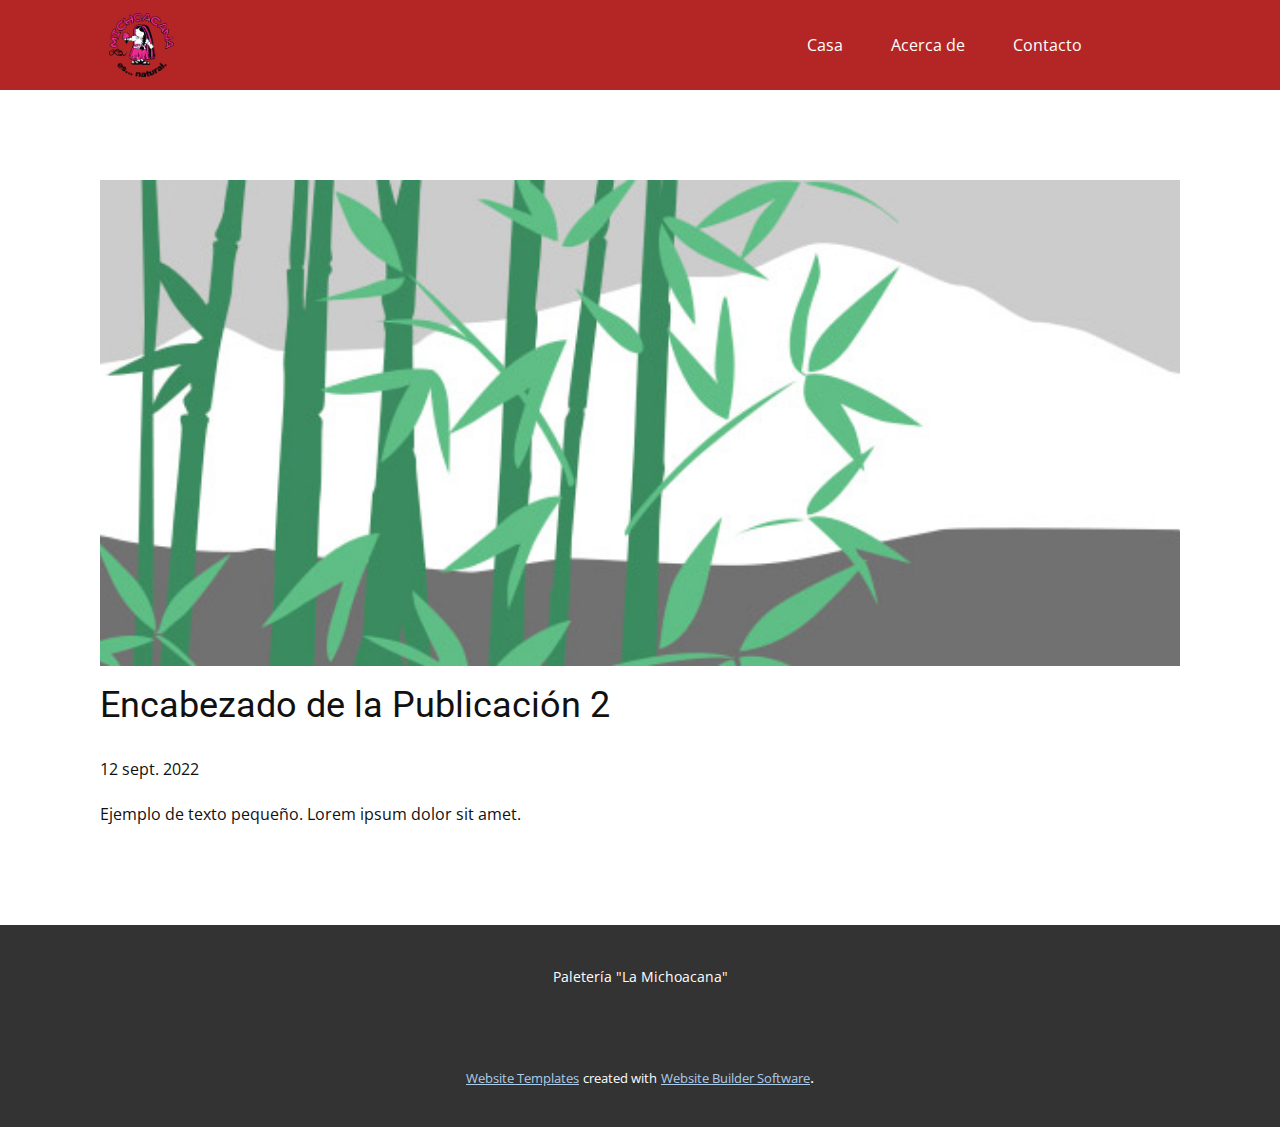
<file: blog/enviar-1.html>
<!doctype html>
<html style="font-size: 16px;" lang="es"><head>
    <meta name="viewport" content="width=device-width, initial-scale=1.0">
    <meta charset="utf-8">
    <meta name="keywords" content="Encabezado de la Publicación 1">
    <meta name="description" content="">
    <title>Encabezado de la Publicación 2</title>
    <link rel="stylesheet" href="../nicepage.css" media="screen">
<link rel="stylesheet" href="../Post-Template.css" media="screen">
    <script class="u-script" type="text/javascript" src="../jquery.js" "="" defer=""></script>
    <script class="u-script" type="text/javascript" src="../nicepage.js" "="" defer=""></script>
    <meta name="generator" content="Nicepage 4.17.10, nicepage.com">
    <link id="u-theme-google-font" rel="stylesheet" href="https://fonts.googleapis.com/css?family=Roboto:100,100i,300,300i,400,400i,500,500i,700,700i,900,900i|Open+Sans:300,300i,400,400i,500,500i,600,600i,700,700i,800,800i">
    
    
    <script type="application/ld+json">{
		"@context": "http://schema.org",
		"@type": "Organization",
		"name": "",
		"logo": "images/la-michoacana.png"
}</script>
    <meta name="theme-color" content="#478ac9">
  </head>
  <body class="u-body u-xl-mode" data-lang="es"><header class="u-clearfix u-custom-color-1 u-header u-header" id="sec-fb81"><div class="u-clearfix u-sheet u-sheet-1">
        <a href="../Casa.html" data-page-id="2529525105" class="u-image u-logo u-image-1" data-image-width="1920" data-image-height="1891" title="Casa">
          <img src="../images/la-michoacana.png" class="u-logo-image u-logo-image-1">
        </a>
        <nav class="u-menu u-menu-dropdown u-offcanvas u-menu-1">
          <div class="menu-collapse" style="font-size: 1rem; letter-spacing: 0px;">
            <a class="u-button-style u-custom-left-right-menu-spacing u-custom-padding-bottom u-custom-text-active-color u-custom-text-hover-color u-custom-top-bottom-menu-spacing u-nav-link u-text-active-palette-1-base u-text-hover-palette-2-base" href="#">
              <svg class="u-svg-link" viewBox="0 0 24 24"><use xmlns:xlink="http://www.w3.org/1999/xlink" xlink:href="#menu-hamburger"></use></svg>
              <svg class="u-svg-content" version="1.1" id="menu-hamburger" viewBox="0 0 16 16" x="0px" y="0px" xmlns:xlink="http://www.w3.org/1999/xlink" xmlns="http://www.w3.org/2000/svg"><g><rect y="1" width="16" height="2"></rect><rect y="7" width="16" height="2"></rect><rect y="13" width="16" height="2"></rect>
</g></svg>
            </a>
          </div>
          <div class="u-nav-container">
            <ul class="u-nav u-unstyled u-nav-1"><li class="u-nav-item"><a class="u-button-style u-nav-link u-text-active-custom-color-2 u-text-hover-custom-color-3" href="../Casa.html" style="padding: 10px 24px;">Casa</a>
</li><li class="u-nav-item"><a class="u-button-style u-nav-link u-text-active-custom-color-2 u-text-hover-custom-color-3" href="../Acerca-de.html" style="padding: 10px 24px;">Acerca de</a>
</li><li class="u-nav-item"><a class="u-button-style u-nav-link u-text-active-custom-color-2 u-text-hover-custom-color-3" href="../Contacto.html" style="padding: 10px 24px;">Contacto</a>
</li></ul>
          </div>
          <div class="u-nav-container-collapse">
            <div class="u-black u-container-style u-inner-container-layout u-opacity u-opacity-95 u-sidenav">
              <div class="u-inner-container-layout u-sidenav-overflow">
                <div class="u-menu-close"></div>
                <ul class="u-align-center u-nav u-popupmenu-items u-unstyled u-nav-2"><li class="u-nav-item"><a class="u-button-style u-nav-link" href="../Casa.html">Casa</a>
</li><li class="u-nav-item"><a class="u-button-style u-nav-link" href="../Acerca-de.html">Acerca de</a>
</li><li class="u-nav-item"><a class="u-button-style u-nav-link" href="../Contacto.html">Contacto</a>
</li></ul>
              </div>
            </div>
            <div class="u-black u-menu-overlay u-opacity u-opacity-70"></div>
          </div>
        </nav>
      </div></header>
    <section class="u-align-center u-clearfix u-section-1" id="sec-e09c">
      <div class="u-clearfix u-sheet u-valign-middle-md u-valign-middle-sm u-valign-middle-xs u-sheet-1"><!--post_details--><!--post_details_options_json--><!--{"source":""}--><!--/post_details_options_json--><!--blog_post-->
        <div class="u-container-style u-expanded-width u-post-details u-post-details-1">
          <div class="u-container-layout u-valign-middle u-container-layout-1"><!--blog_post_image-->
            <img alt="" class="u-blog-control u-expanded-width u-image u-image-default u-image-1" src="../images/68f64b9d.jpeg"><!--/blog_post_image--><!--blog_post_header-->
            <h2 class="u-blog-control u-text u-text-1">Encabezado de la Publicación 2</h2><!--/blog_post_header--><!--blog_post_metadata-->
            <div class="u-blog-control u-metadata u-metadata-1"><!--blog_post_metadata_date-->
              <span class="u-meta-date u-meta-icon">12 sept. 2022</span><!--/blog_post_metadata_date--><!--blog_post_metadata_category-->
              <!--/blog_post_metadata_category--><!--blog_post_metadata_comments-->
              <!--/blog_post_metadata_comments-->
            </div><!--/blog_post_metadata--><!--blog_post_content-->
            <div class="u-align-justify u-blog-control u-post-content u-text u-text-2 fr-view">
  Ejemplo de texto pequeño. Lorem ipsum dolor sit amet.
  </div><!--/blog_post_content-->
          </div>
        </div><!--/blog_post--><!--/post_details-->
      </div>
    </section>
    
    
    <footer class="u-align-center u-clearfix u-footer u-grey-80 u-footer" id="sec-8c86"><div class="u-clearfix u-sheet u-valign-middle u-sheet-1">
        <p class="u-small-text u-text u-text-variant u-text-1">Paletería "La Michoacana"</p>
      </div></footer>
    <section class="u-backlink u-clearfix u-grey-80">
      <a class="u-link" href="https://nicepage.com/website-templates" target="_blank">
        <span>Website Templates</span>
      </a>
      <p class="u-text">
        <span>created with</span>
      </p>
      <a class="u-link" href="" target="_blank">
        <span>Website Builder Software</span>
      </a>. 
    </section>
  
</body></html>
</file>
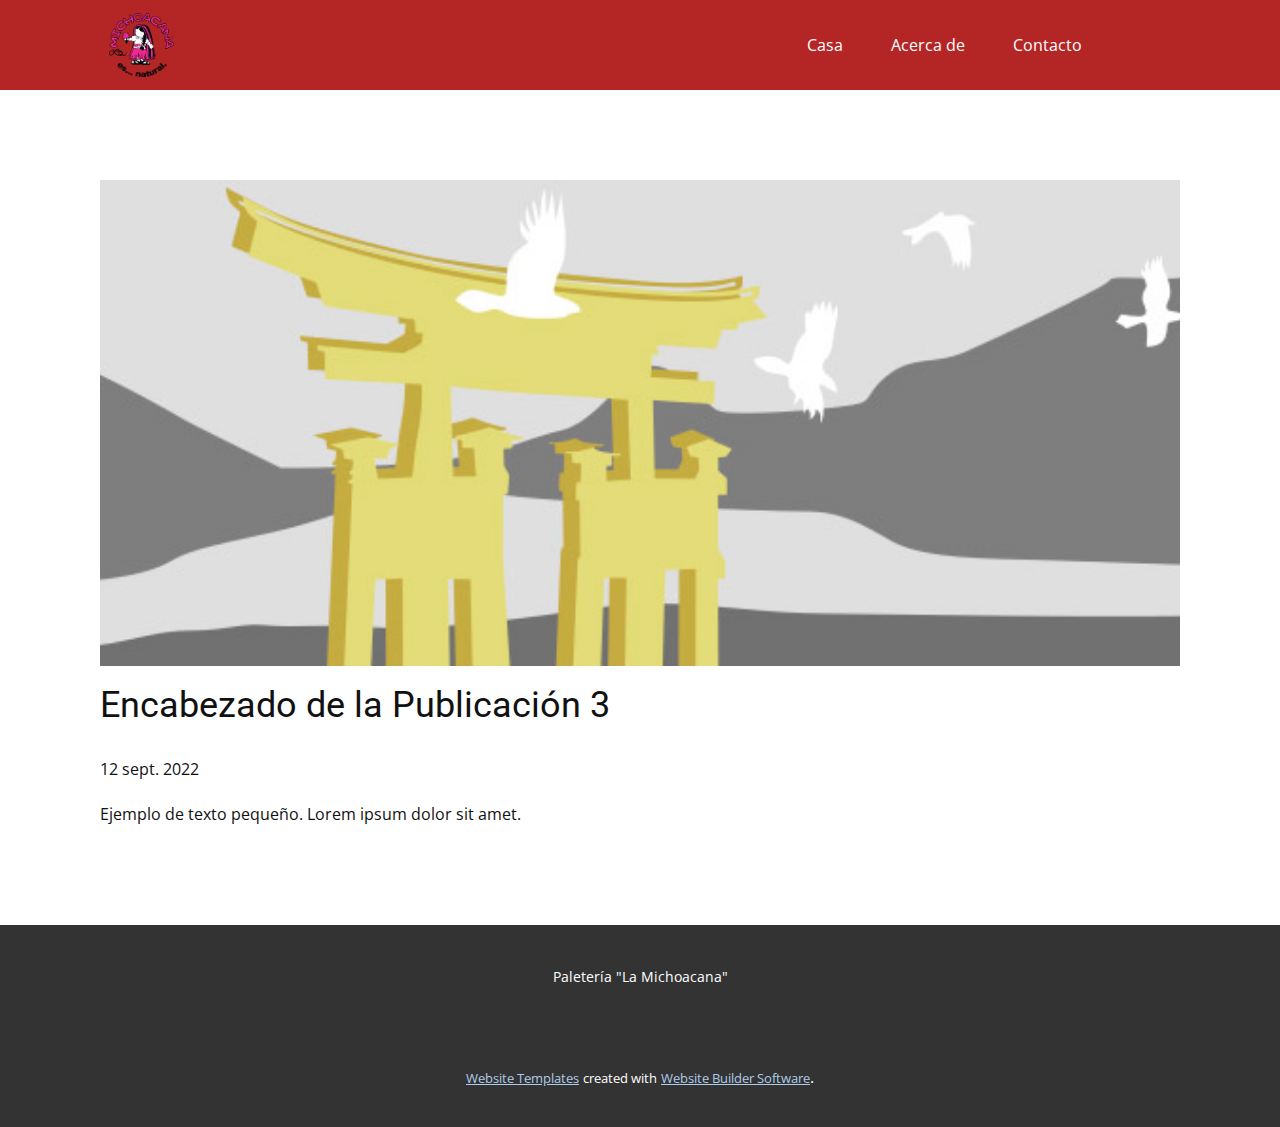
<file: blog/enviar-2.html>
<!doctype html>
<html style="font-size: 16px;" lang="es"><head>
    <meta name="viewport" content="width=device-width, initial-scale=1.0">
    <meta charset="utf-8">
    <meta name="keywords" content="Encabezado de la Publicación 1">
    <meta name="description" content="">
    <title>Encabezado de la Publicación 3</title>
    <link rel="stylesheet" href="../nicepage.css" media="screen">
<link rel="stylesheet" href="../Post-Template.css" media="screen">
    <script class="u-script" type="text/javascript" src="../jquery.js" "="" defer=""></script>
    <script class="u-script" type="text/javascript" src="../nicepage.js" "="" defer=""></script>
    <meta name="generator" content="Nicepage 4.17.10, nicepage.com">
    <link id="u-theme-google-font" rel="stylesheet" href="https://fonts.googleapis.com/css?family=Roboto:100,100i,300,300i,400,400i,500,500i,700,700i,900,900i|Open+Sans:300,300i,400,400i,500,500i,600,600i,700,700i,800,800i">
    
    
    <script type="application/ld+json">{
		"@context": "http://schema.org",
		"@type": "Organization",
		"name": "",
		"logo": "images/la-michoacana.png"
}</script>
    <meta name="theme-color" content="#478ac9">
  </head>
  <body class="u-body u-xl-mode" data-lang="es"><header class="u-clearfix u-custom-color-1 u-header u-header" id="sec-fb81"><div class="u-clearfix u-sheet u-sheet-1">
        <a href="../Casa.html" data-page-id="2529525105" class="u-image u-logo u-image-1" data-image-width="1920" data-image-height="1891" title="Casa">
          <img src="../images/la-michoacana.png" class="u-logo-image u-logo-image-1">
        </a>
        <nav class="u-menu u-menu-dropdown u-offcanvas u-menu-1">
          <div class="menu-collapse" style="font-size: 1rem; letter-spacing: 0px;">
            <a class="u-button-style u-custom-left-right-menu-spacing u-custom-padding-bottom u-custom-text-active-color u-custom-text-hover-color u-custom-top-bottom-menu-spacing u-nav-link u-text-active-palette-1-base u-text-hover-palette-2-base" href="#">
              <svg class="u-svg-link" viewBox="0 0 24 24"><use xmlns:xlink="http://www.w3.org/1999/xlink" xlink:href="#menu-hamburger"></use></svg>
              <svg class="u-svg-content" version="1.1" id="menu-hamburger" viewBox="0 0 16 16" x="0px" y="0px" xmlns:xlink="http://www.w3.org/1999/xlink" xmlns="http://www.w3.org/2000/svg"><g><rect y="1" width="16" height="2"></rect><rect y="7" width="16" height="2"></rect><rect y="13" width="16" height="2"></rect>
</g></svg>
            </a>
          </div>
          <div class="u-nav-container">
            <ul class="u-nav u-unstyled u-nav-1"><li class="u-nav-item"><a class="u-button-style u-nav-link u-text-active-custom-color-2 u-text-hover-custom-color-3" href="../Casa.html" style="padding: 10px 24px;">Casa</a>
</li><li class="u-nav-item"><a class="u-button-style u-nav-link u-text-active-custom-color-2 u-text-hover-custom-color-3" href="../Acerca-de.html" style="padding: 10px 24px;">Acerca de</a>
</li><li class="u-nav-item"><a class="u-button-style u-nav-link u-text-active-custom-color-2 u-text-hover-custom-color-3" href="../Contacto.html" style="padding: 10px 24px;">Contacto</a>
</li></ul>
          </div>
          <div class="u-nav-container-collapse">
            <div class="u-black u-container-style u-inner-container-layout u-opacity u-opacity-95 u-sidenav">
              <div class="u-inner-container-layout u-sidenav-overflow">
                <div class="u-menu-close"></div>
                <ul class="u-align-center u-nav u-popupmenu-items u-unstyled u-nav-2"><li class="u-nav-item"><a class="u-button-style u-nav-link" href="../Casa.html">Casa</a>
</li><li class="u-nav-item"><a class="u-button-style u-nav-link" href="../Acerca-de.html">Acerca de</a>
</li><li class="u-nav-item"><a class="u-button-style u-nav-link" href="../Contacto.html">Contacto</a>
</li></ul>
              </div>
            </div>
            <div class="u-black u-menu-overlay u-opacity u-opacity-70"></div>
          </div>
        </nav>
      </div></header>
    <section class="u-align-center u-clearfix u-section-1" id="sec-e09c">
      <div class="u-clearfix u-sheet u-valign-middle-md u-valign-middle-sm u-valign-middle-xs u-sheet-1"><!--post_details--><!--post_details_options_json--><!--{"source":""}--><!--/post_details_options_json--><!--blog_post-->
        <div class="u-container-style u-expanded-width u-post-details u-post-details-1">
          <div class="u-container-layout u-valign-middle u-container-layout-1"><!--blog_post_image-->
            <img alt="" class="u-blog-control u-expanded-width u-image u-image-default u-image-1" src="../images/8ad73f3c.jpeg"><!--/blog_post_image--><!--blog_post_header-->
            <h2 class="u-blog-control u-text u-text-1">Encabezado de la Publicación 3</h2><!--/blog_post_header--><!--blog_post_metadata-->
            <div class="u-blog-control u-metadata u-metadata-1"><!--blog_post_metadata_date-->
              <span class="u-meta-date u-meta-icon">12 sept. 2022</span><!--/blog_post_metadata_date--><!--blog_post_metadata_category-->
              <!--/blog_post_metadata_category--><!--blog_post_metadata_comments-->
              <!--/blog_post_metadata_comments-->
            </div><!--/blog_post_metadata--><!--blog_post_content-->
            <div class="u-align-justify u-blog-control u-post-content u-text u-text-2 fr-view">
  Ejemplo de texto pequeño. Lorem ipsum dolor sit amet.
  </div><!--/blog_post_content-->
          </div>
        </div><!--/blog_post--><!--/post_details-->
      </div>
    </section>
    
    
    <footer class="u-align-center u-clearfix u-footer u-grey-80 u-footer" id="sec-8c86"><div class="u-clearfix u-sheet u-valign-middle u-sheet-1">
        <p class="u-small-text u-text u-text-variant u-text-1">Paletería "La Michoacana"</p>
      </div></footer>
    <section class="u-backlink u-clearfix u-grey-80">
      <a class="u-link" href="https://nicepage.com/website-templates" target="_blank">
        <span>Website Templates</span>
      </a>
      <p class="u-text">
        <span>created with</span>
      </p>
      <a class="u-link" href="" target="_blank">
        <span>Website Builder Software</span>
      </a>. 
    </section>
  
</body></html>
</file>
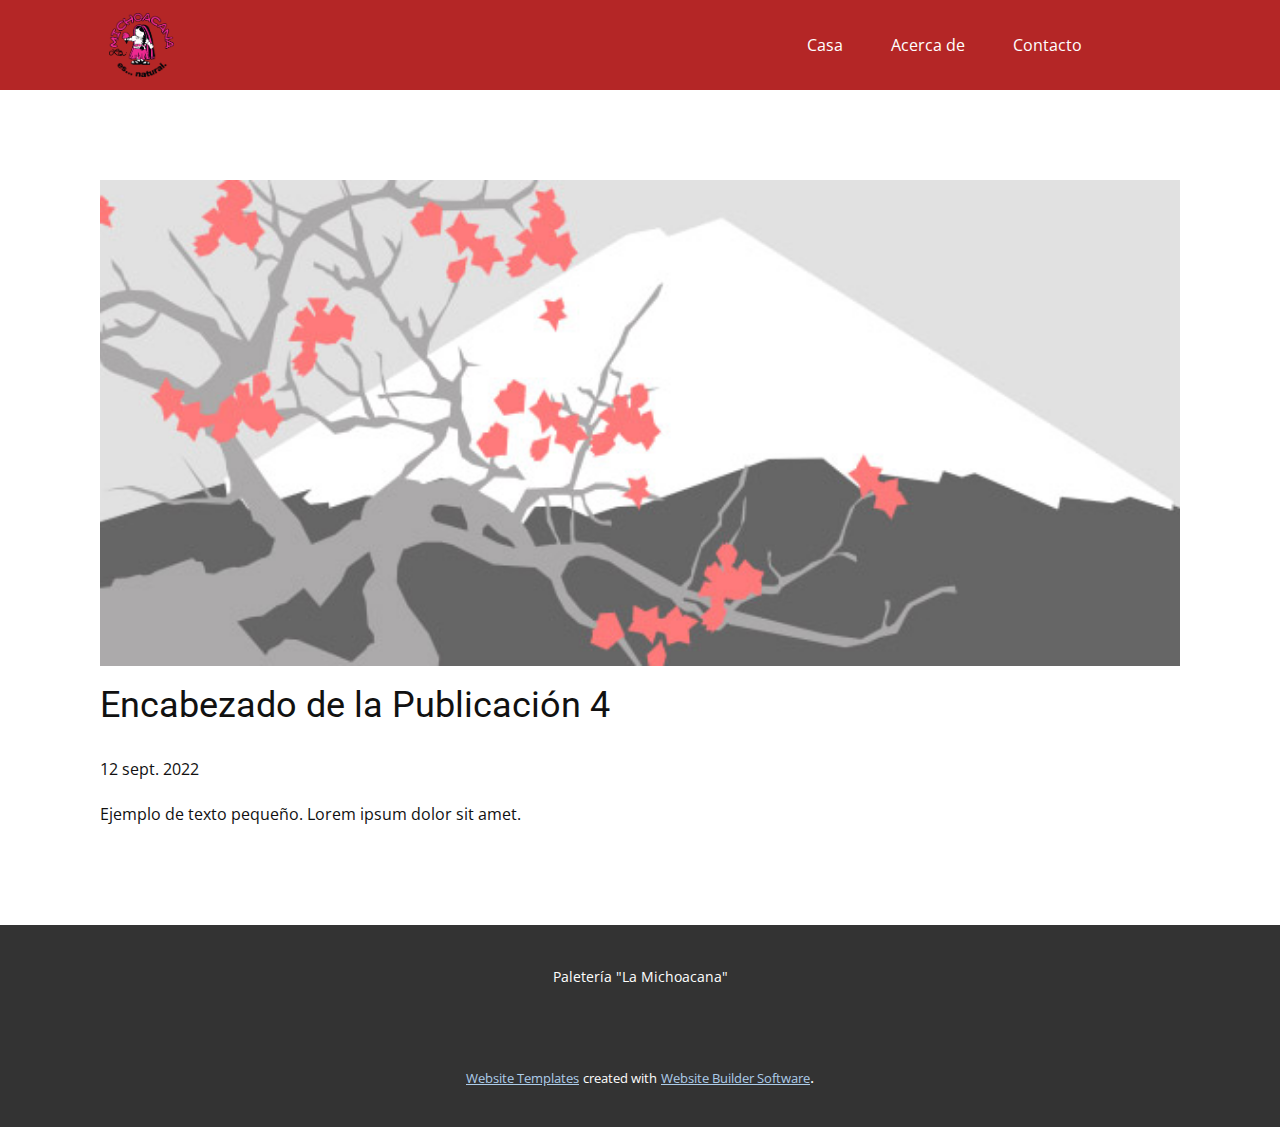
<file: blog/enviar-3.html>
<!doctype html>
<html style="font-size: 16px;" lang="es"><head>
    <meta name="viewport" content="width=device-width, initial-scale=1.0">
    <meta charset="utf-8">
    <meta name="keywords" content="Encabezado de la Publicación 1">
    <meta name="description" content="">
    <title>Encabezado de la Publicación 4</title>
    <link rel="stylesheet" href="../nicepage.css" media="screen">
<link rel="stylesheet" href="../Post-Template.css" media="screen">
    <script class="u-script" type="text/javascript" src="../jquery.js" "="" defer=""></script>
    <script class="u-script" type="text/javascript" src="../nicepage.js" "="" defer=""></script>
    <meta name="generator" content="Nicepage 4.17.10, nicepage.com">
    <link id="u-theme-google-font" rel="stylesheet" href="https://fonts.googleapis.com/css?family=Roboto:100,100i,300,300i,400,400i,500,500i,700,700i,900,900i|Open+Sans:300,300i,400,400i,500,500i,600,600i,700,700i,800,800i">
    
    
    <script type="application/ld+json">{
		"@context": "http://schema.org",
		"@type": "Organization",
		"name": "",
		"logo": "images/la-michoacana.png"
}</script>
    <meta name="theme-color" content="#478ac9">
  </head>
  <body class="u-body u-xl-mode" data-lang="es"><header class="u-clearfix u-custom-color-1 u-header u-header" id="sec-fb81"><div class="u-clearfix u-sheet u-sheet-1">
        <a href="../Casa.html" data-page-id="2529525105" class="u-image u-logo u-image-1" data-image-width="1920" data-image-height="1891" title="Casa">
          <img src="../images/la-michoacana.png" class="u-logo-image u-logo-image-1">
        </a>
        <nav class="u-menu u-menu-dropdown u-offcanvas u-menu-1">
          <div class="menu-collapse" style="font-size: 1rem; letter-spacing: 0px;">
            <a class="u-button-style u-custom-left-right-menu-spacing u-custom-padding-bottom u-custom-text-active-color u-custom-text-hover-color u-custom-top-bottom-menu-spacing u-nav-link u-text-active-palette-1-base u-text-hover-palette-2-base" href="#">
              <svg class="u-svg-link" viewBox="0 0 24 24"><use xmlns:xlink="http://www.w3.org/1999/xlink" xlink:href="#menu-hamburger"></use></svg>
              <svg class="u-svg-content" version="1.1" id="menu-hamburger" viewBox="0 0 16 16" x="0px" y="0px" xmlns:xlink="http://www.w3.org/1999/xlink" xmlns="http://www.w3.org/2000/svg"><g><rect y="1" width="16" height="2"></rect><rect y="7" width="16" height="2"></rect><rect y="13" width="16" height="2"></rect>
</g></svg>
            </a>
          </div>
          <div class="u-nav-container">
            <ul class="u-nav u-unstyled u-nav-1"><li class="u-nav-item"><a class="u-button-style u-nav-link u-text-active-custom-color-2 u-text-hover-custom-color-3" href="../Casa.html" style="padding: 10px 24px;">Casa</a>
</li><li class="u-nav-item"><a class="u-button-style u-nav-link u-text-active-custom-color-2 u-text-hover-custom-color-3" href="../Acerca-de.html" style="padding: 10px 24px;">Acerca de</a>
</li><li class="u-nav-item"><a class="u-button-style u-nav-link u-text-active-custom-color-2 u-text-hover-custom-color-3" href="../Contacto.html" style="padding: 10px 24px;">Contacto</a>
</li></ul>
          </div>
          <div class="u-nav-container-collapse">
            <div class="u-black u-container-style u-inner-container-layout u-opacity u-opacity-95 u-sidenav">
              <div class="u-inner-container-layout u-sidenav-overflow">
                <div class="u-menu-close"></div>
                <ul class="u-align-center u-nav u-popupmenu-items u-unstyled u-nav-2"><li class="u-nav-item"><a class="u-button-style u-nav-link" href="../Casa.html">Casa</a>
</li><li class="u-nav-item"><a class="u-button-style u-nav-link" href="../Acerca-de.html">Acerca de</a>
</li><li class="u-nav-item"><a class="u-button-style u-nav-link" href="../Contacto.html">Contacto</a>
</li></ul>
              </div>
            </div>
            <div class="u-black u-menu-overlay u-opacity u-opacity-70"></div>
          </div>
        </nav>
      </div></header>
    <section class="u-align-center u-clearfix u-section-1" id="sec-e09c">
      <div class="u-clearfix u-sheet u-valign-middle-md u-valign-middle-sm u-valign-middle-xs u-sheet-1"><!--post_details--><!--post_details_options_json--><!--{"source":""}--><!--/post_details_options_json--><!--blog_post-->
        <div class="u-container-style u-expanded-width u-post-details u-post-details-1">
          <div class="u-container-layout u-valign-middle u-container-layout-1"><!--blog_post_image-->
            <img alt="" class="u-blog-control u-expanded-width u-image u-image-default u-image-1" src="../images/0fd3416c.jpeg"><!--/blog_post_image--><!--blog_post_header-->
            <h2 class="u-blog-control u-text u-text-1">Encabezado de la Publicación 4</h2><!--/blog_post_header--><!--blog_post_metadata-->
            <div class="u-blog-control u-metadata u-metadata-1"><!--blog_post_metadata_date-->
              <span class="u-meta-date u-meta-icon">12 sept. 2022</span><!--/blog_post_metadata_date--><!--blog_post_metadata_category-->
              <!--/blog_post_metadata_category--><!--blog_post_metadata_comments-->
              <!--/blog_post_metadata_comments-->
            </div><!--/blog_post_metadata--><!--blog_post_content-->
            <div class="u-align-justify u-blog-control u-post-content u-text u-text-2 fr-view">
  Ejemplo de texto pequeño. Lorem ipsum dolor sit amet.
  </div><!--/blog_post_content-->
          </div>
        </div><!--/blog_post--><!--/post_details-->
      </div>
    </section>
    
    
    <footer class="u-align-center u-clearfix u-footer u-grey-80 u-footer" id="sec-8c86"><div class="u-clearfix u-sheet u-valign-middle u-sheet-1">
        <p class="u-small-text u-text u-text-variant u-text-1">Paletería "La Michoacana"</p>
      </div></footer>
    <section class="u-backlink u-clearfix u-grey-80">
      <a class="u-link" href="https://nicepage.com/website-templates" target="_blank">
        <span>Website Templates</span>
      </a>
      <p class="u-text">
        <span>created with</span>
      </p>
      <a class="u-link" href="" target="_blank">
        <span>Website Builder Software</span>
      </a>. 
    </section>
  
</body></html>
</file>
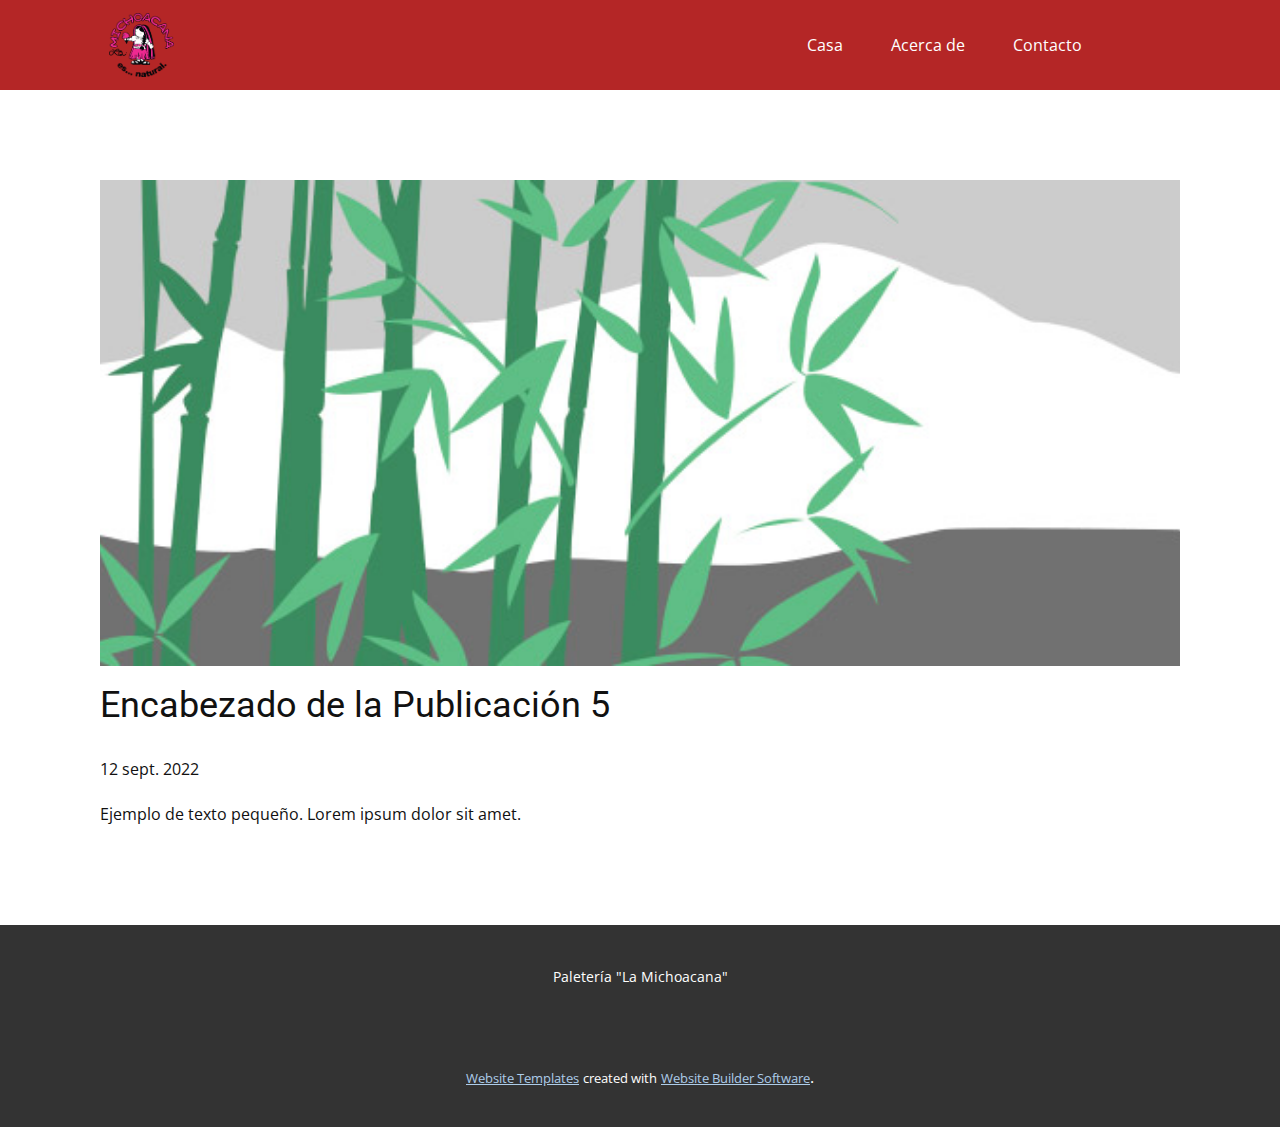
<file: blog/enviar-4.html>
<!doctype html>
<html style="font-size: 16px;" lang="es"><head>
    <meta name="viewport" content="width=device-width, initial-scale=1.0">
    <meta charset="utf-8">
    <meta name="keywords" content="Encabezado de la Publicación 1">
    <meta name="description" content="">
    <title>Encabezado de la Publicación 5</title>
    <link rel="stylesheet" href="../nicepage.css" media="screen">
<link rel="stylesheet" href="../Post-Template.css" media="screen">
    <script class="u-script" type="text/javascript" src="../jquery.js" "="" defer=""></script>
    <script class="u-script" type="text/javascript" src="../nicepage.js" "="" defer=""></script>
    <meta name="generator" content="Nicepage 4.17.10, nicepage.com">
    <link id="u-theme-google-font" rel="stylesheet" href="https://fonts.googleapis.com/css?family=Roboto:100,100i,300,300i,400,400i,500,500i,700,700i,900,900i|Open+Sans:300,300i,400,400i,500,500i,600,600i,700,700i,800,800i">
    
    
    <script type="application/ld+json">{
		"@context": "http://schema.org",
		"@type": "Organization",
		"name": "",
		"logo": "images/la-michoacana.png"
}</script>
    <meta name="theme-color" content="#478ac9">
  </head>
  <body class="u-body u-xl-mode" data-lang="es"><header class="u-clearfix u-custom-color-1 u-header u-header" id="sec-fb81"><div class="u-clearfix u-sheet u-sheet-1">
        <a href="../Casa.html" data-page-id="2529525105" class="u-image u-logo u-image-1" data-image-width="1920" data-image-height="1891" title="Casa">
          <img src="../images/la-michoacana.png" class="u-logo-image u-logo-image-1">
        </a>
        <nav class="u-menu u-menu-dropdown u-offcanvas u-menu-1">
          <div class="menu-collapse" style="font-size: 1rem; letter-spacing: 0px;">
            <a class="u-button-style u-custom-left-right-menu-spacing u-custom-padding-bottom u-custom-text-active-color u-custom-text-hover-color u-custom-top-bottom-menu-spacing u-nav-link u-text-active-palette-1-base u-text-hover-palette-2-base" href="#">
              <svg class="u-svg-link" viewBox="0 0 24 24"><use xmlns:xlink="http://www.w3.org/1999/xlink" xlink:href="#menu-hamburger"></use></svg>
              <svg class="u-svg-content" version="1.1" id="menu-hamburger" viewBox="0 0 16 16" x="0px" y="0px" xmlns:xlink="http://www.w3.org/1999/xlink" xmlns="http://www.w3.org/2000/svg"><g><rect y="1" width="16" height="2"></rect><rect y="7" width="16" height="2"></rect><rect y="13" width="16" height="2"></rect>
</g></svg>
            </a>
          </div>
          <div class="u-nav-container">
            <ul class="u-nav u-unstyled u-nav-1"><li class="u-nav-item"><a class="u-button-style u-nav-link u-text-active-custom-color-2 u-text-hover-custom-color-3" href="../Casa.html" style="padding: 10px 24px;">Casa</a>
</li><li class="u-nav-item"><a class="u-button-style u-nav-link u-text-active-custom-color-2 u-text-hover-custom-color-3" href="../Acerca-de.html" style="padding: 10px 24px;">Acerca de</a>
</li><li class="u-nav-item"><a class="u-button-style u-nav-link u-text-active-custom-color-2 u-text-hover-custom-color-3" href="../Contacto.html" style="padding: 10px 24px;">Contacto</a>
</li></ul>
          </div>
          <div class="u-nav-container-collapse">
            <div class="u-black u-container-style u-inner-container-layout u-opacity u-opacity-95 u-sidenav">
              <div class="u-inner-container-layout u-sidenav-overflow">
                <div class="u-menu-close"></div>
                <ul class="u-align-center u-nav u-popupmenu-items u-unstyled u-nav-2"><li class="u-nav-item"><a class="u-button-style u-nav-link" href="../Casa.html">Casa</a>
</li><li class="u-nav-item"><a class="u-button-style u-nav-link" href="../Acerca-de.html">Acerca de</a>
</li><li class="u-nav-item"><a class="u-button-style u-nav-link" href="../Contacto.html">Contacto</a>
</li></ul>
              </div>
            </div>
            <div class="u-black u-menu-overlay u-opacity u-opacity-70"></div>
          </div>
        </nav>
      </div></header>
    <section class="u-align-center u-clearfix u-section-1" id="sec-e09c">
      <div class="u-clearfix u-sheet u-valign-middle-md u-valign-middle-sm u-valign-middle-xs u-sheet-1"><!--post_details--><!--post_details_options_json--><!--{"source":""}--><!--/post_details_options_json--><!--blog_post-->
        <div class="u-container-style u-expanded-width u-post-details u-post-details-1">
          <div class="u-container-layout u-valign-middle u-container-layout-1"><!--blog_post_image-->
            <img alt="" class="u-blog-control u-expanded-width u-image u-image-default u-image-1" src="../images/68f64b9d.jpeg"><!--/blog_post_image--><!--blog_post_header-->
            <h2 class="u-blog-control u-text u-text-1">Encabezado de la Publicación 5</h2><!--/blog_post_header--><!--blog_post_metadata-->
            <div class="u-blog-control u-metadata u-metadata-1"><!--blog_post_metadata_date-->
              <span class="u-meta-date u-meta-icon">12 sept. 2022</span><!--/blog_post_metadata_date--><!--blog_post_metadata_category-->
              <!--/blog_post_metadata_category--><!--blog_post_metadata_comments-->
              <!--/blog_post_metadata_comments-->
            </div><!--/blog_post_metadata--><!--blog_post_content-->
            <div class="u-align-justify u-blog-control u-post-content u-text u-text-2 fr-view">
  Ejemplo de texto pequeño. Lorem ipsum dolor sit amet.
  </div><!--/blog_post_content-->
          </div>
        </div><!--/blog_post--><!--/post_details-->
      </div>
    </section>
    
    
    <footer class="u-align-center u-clearfix u-footer u-grey-80 u-footer" id="sec-8c86"><div class="u-clearfix u-sheet u-valign-middle u-sheet-1">
        <p class="u-small-text u-text u-text-variant u-text-1">Paletería "La Michoacana"</p>
      </div></footer>
    <section class="u-backlink u-clearfix u-grey-80">
      <a class="u-link" href="https://nicepage.com/website-templates" target="_blank">
        <span>Website Templates</span>
      </a>
      <p class="u-text">
        <span>created with</span>
      </p>
      <a class="u-link" href="" target="_blank">
        <span>Website Builder Software</span>
      </a>. 
    </section>
  
</body></html>
</file>
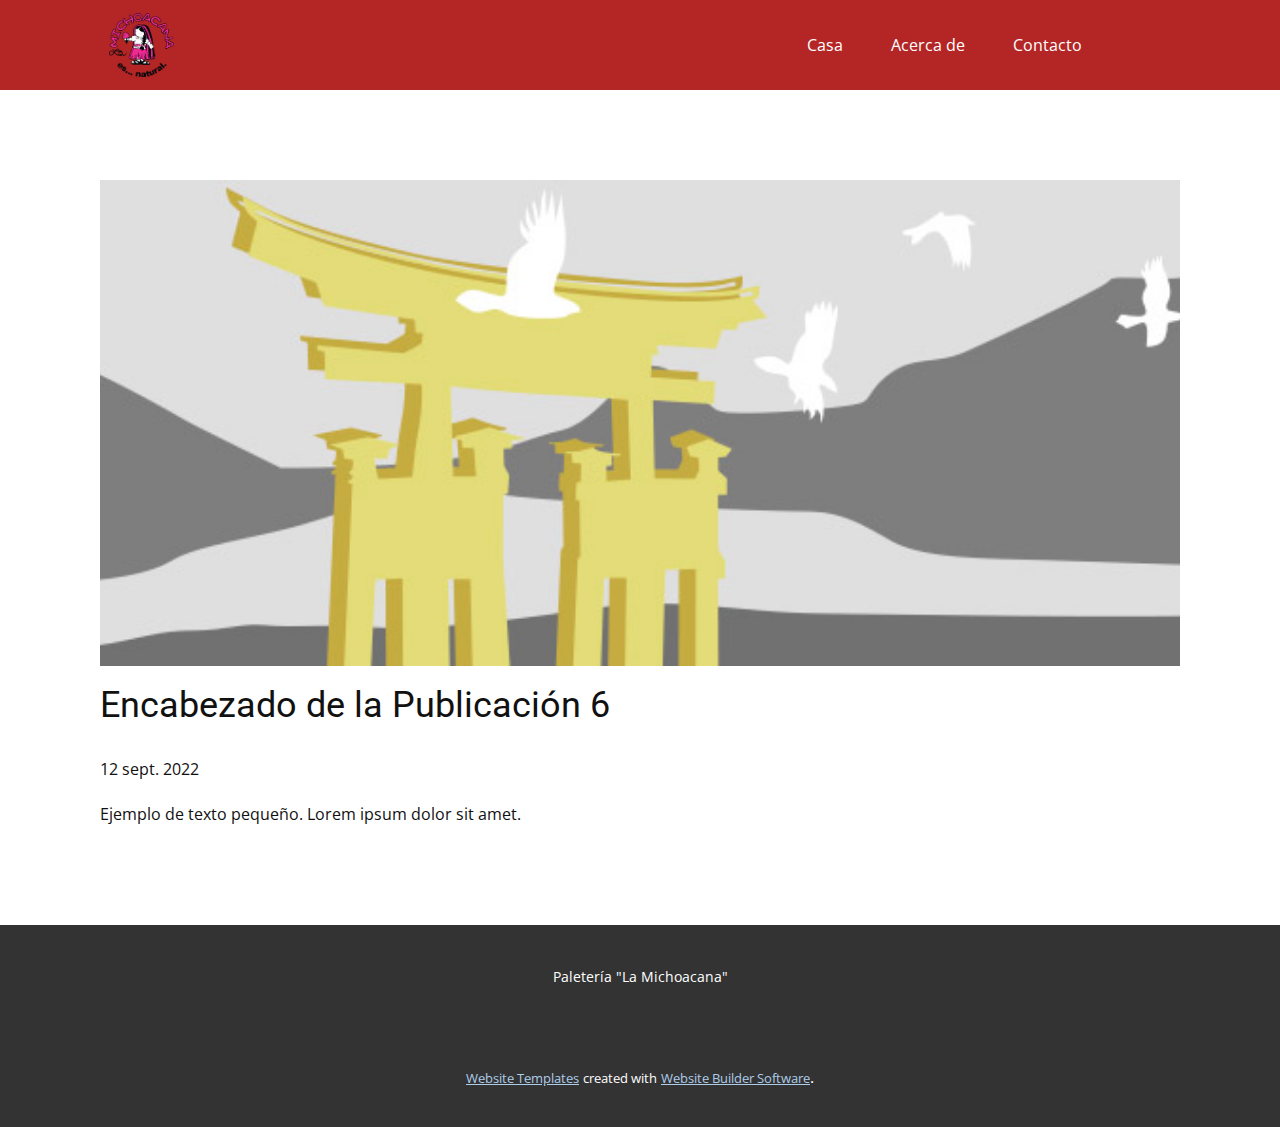
<file: blog/enviar-5.html>
<!doctype html>
<html style="font-size: 16px;" lang="es"><head>
    <meta name="viewport" content="width=device-width, initial-scale=1.0">
    <meta charset="utf-8">
    <meta name="keywords" content="Encabezado de la Publicación 1">
    <meta name="description" content="">
    <title>Encabezado de la Publicación 6</title>
    <link rel="stylesheet" href="../nicepage.css" media="screen">
<link rel="stylesheet" href="../Post-Template.css" media="screen">
    <script class="u-script" type="text/javascript" src="../jquery.js" "="" defer=""></script>
    <script class="u-script" type="text/javascript" src="../nicepage.js" "="" defer=""></script>
    <meta name="generator" content="Nicepage 4.17.10, nicepage.com">
    <link id="u-theme-google-font" rel="stylesheet" href="https://fonts.googleapis.com/css?family=Roboto:100,100i,300,300i,400,400i,500,500i,700,700i,900,900i|Open+Sans:300,300i,400,400i,500,500i,600,600i,700,700i,800,800i">
    
    
    <script type="application/ld+json">{
		"@context": "http://schema.org",
		"@type": "Organization",
		"name": "",
		"logo": "images/la-michoacana.png"
}</script>
    <meta name="theme-color" content="#478ac9">
  </head>
  <body class="u-body u-xl-mode" data-lang="es"><header class="u-clearfix u-custom-color-1 u-header u-header" id="sec-fb81"><div class="u-clearfix u-sheet u-sheet-1">
        <a href="../Casa.html" data-page-id="2529525105" class="u-image u-logo u-image-1" data-image-width="1920" data-image-height="1891" title="Casa">
          <img src="../images/la-michoacana.png" class="u-logo-image u-logo-image-1">
        </a>
        <nav class="u-menu u-menu-dropdown u-offcanvas u-menu-1">
          <div class="menu-collapse" style="font-size: 1rem; letter-spacing: 0px;">
            <a class="u-button-style u-custom-left-right-menu-spacing u-custom-padding-bottom u-custom-text-active-color u-custom-text-hover-color u-custom-top-bottom-menu-spacing u-nav-link u-text-active-palette-1-base u-text-hover-palette-2-base" href="#">
              <svg class="u-svg-link" viewBox="0 0 24 24"><use xmlns:xlink="http://www.w3.org/1999/xlink" xlink:href="#menu-hamburger"></use></svg>
              <svg class="u-svg-content" version="1.1" id="menu-hamburger" viewBox="0 0 16 16" x="0px" y="0px" xmlns:xlink="http://www.w3.org/1999/xlink" xmlns="http://www.w3.org/2000/svg"><g><rect y="1" width="16" height="2"></rect><rect y="7" width="16" height="2"></rect><rect y="13" width="16" height="2"></rect>
</g></svg>
            </a>
          </div>
          <div class="u-nav-container">
            <ul class="u-nav u-unstyled u-nav-1"><li class="u-nav-item"><a class="u-button-style u-nav-link u-text-active-custom-color-2 u-text-hover-custom-color-3" href="../Casa.html" style="padding: 10px 24px;">Casa</a>
</li><li class="u-nav-item"><a class="u-button-style u-nav-link u-text-active-custom-color-2 u-text-hover-custom-color-3" href="../Acerca-de.html" style="padding: 10px 24px;">Acerca de</a>
</li><li class="u-nav-item"><a class="u-button-style u-nav-link u-text-active-custom-color-2 u-text-hover-custom-color-3" href="../Contacto.html" style="padding: 10px 24px;">Contacto</a>
</li></ul>
          </div>
          <div class="u-nav-container-collapse">
            <div class="u-black u-container-style u-inner-container-layout u-opacity u-opacity-95 u-sidenav">
              <div class="u-inner-container-layout u-sidenav-overflow">
                <div class="u-menu-close"></div>
                <ul class="u-align-center u-nav u-popupmenu-items u-unstyled u-nav-2"><li class="u-nav-item"><a class="u-button-style u-nav-link" href="../Casa.html">Casa</a>
</li><li class="u-nav-item"><a class="u-button-style u-nav-link" href="../Acerca-de.html">Acerca de</a>
</li><li class="u-nav-item"><a class="u-button-style u-nav-link" href="../Contacto.html">Contacto</a>
</li></ul>
              </div>
            </div>
            <div class="u-black u-menu-overlay u-opacity u-opacity-70"></div>
          </div>
        </nav>
      </div></header>
    <section class="u-align-center u-clearfix u-section-1" id="sec-e09c">
      <div class="u-clearfix u-sheet u-valign-middle-md u-valign-middle-sm u-valign-middle-xs u-sheet-1"><!--post_details--><!--post_details_options_json--><!--{"source":""}--><!--/post_details_options_json--><!--blog_post-->
        <div class="u-container-style u-expanded-width u-post-details u-post-details-1">
          <div class="u-container-layout u-valign-middle u-container-layout-1"><!--blog_post_image-->
            <img alt="" class="u-blog-control u-expanded-width u-image u-image-default u-image-1" src="../images/8ad73f3c.jpeg"><!--/blog_post_image--><!--blog_post_header-->
            <h2 class="u-blog-control u-text u-text-1">Encabezado de la Publicación 6</h2><!--/blog_post_header--><!--blog_post_metadata-->
            <div class="u-blog-control u-metadata u-metadata-1"><!--blog_post_metadata_date-->
              <span class="u-meta-date u-meta-icon">12 sept. 2022</span><!--/blog_post_metadata_date--><!--blog_post_metadata_category-->
              <!--/blog_post_metadata_category--><!--blog_post_metadata_comments-->
              <!--/blog_post_metadata_comments-->
            </div><!--/blog_post_metadata--><!--blog_post_content-->
            <div class="u-align-justify u-blog-control u-post-content u-text u-text-2 fr-view">
  Ejemplo de texto pequeño. Lorem ipsum dolor sit amet.
  </div><!--/blog_post_content-->
          </div>
        </div><!--/blog_post--><!--/post_details-->
      </div>
    </section>
    
    
    <footer class="u-align-center u-clearfix u-footer u-grey-80 u-footer" id="sec-8c86"><div class="u-clearfix u-sheet u-valign-middle u-sheet-1">
        <p class="u-small-text u-text u-text-variant u-text-1">Paletería "La Michoacana"</p>
      </div></footer>
    <section class="u-backlink u-clearfix u-grey-80">
      <a class="u-link" href="https://nicepage.com/website-templates" target="_blank">
        <span>Website Templates</span>
      </a>
      <p class="u-text">
        <span>created with</span>
      </p>
      <a class="u-link" href="" target="_blank">
        <span>Website Builder Software</span>
      </a>. 
    </section>
  
</body></html>
</file>
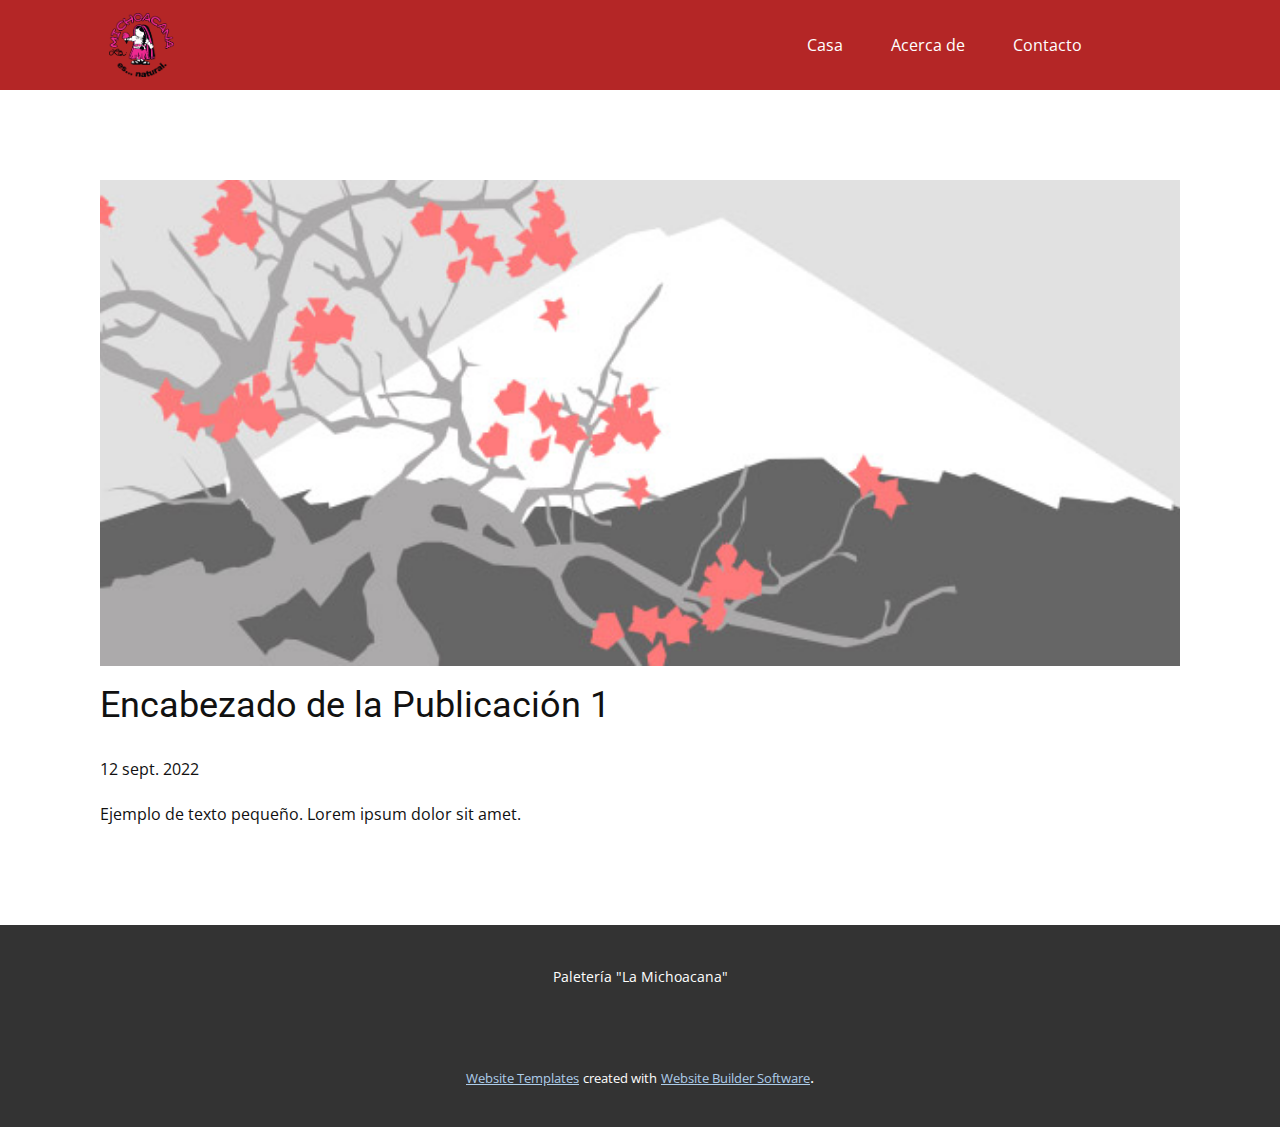
<file: blog/enviar.html>
<!doctype html>
<html style="font-size: 16px;" lang="es"><head>
    <meta name="viewport" content="width=device-width, initial-scale=1.0">
    <meta charset="utf-8">
    <meta name="keywords" content="Encabezado de la Publicación 1">
    <meta name="description" content="">
    <title>Encabezado de la Publicación 1</title>
    <link rel="stylesheet" href="../nicepage.css" media="screen">
<link rel="stylesheet" href="../Post-Template.css" media="screen">
    <script class="u-script" type="text/javascript" src="../jquery.js" "="" defer=""></script>
    <script class="u-script" type="text/javascript" src="../nicepage.js" "="" defer=""></script>
    <meta name="generator" content="Nicepage 4.17.10, nicepage.com">
    <link id="u-theme-google-font" rel="stylesheet" href="https://fonts.googleapis.com/css?family=Roboto:100,100i,300,300i,400,400i,500,500i,700,700i,900,900i|Open+Sans:300,300i,400,400i,500,500i,600,600i,700,700i,800,800i">
    
    
    <script type="application/ld+json">{
		"@context": "http://schema.org",
		"@type": "Organization",
		"name": "",
		"logo": "images/la-michoacana.png"
}</script>
    <meta name="theme-color" content="#478ac9">
  </head>
  <body class="u-body u-xl-mode" data-lang="es"><header class="u-clearfix u-custom-color-1 u-header u-header" id="sec-fb81"><div class="u-clearfix u-sheet u-sheet-1">
        <a href="../Casa.html" data-page-id="2529525105" class="u-image u-logo u-image-1" data-image-width="1920" data-image-height="1891" title="Casa">
          <img src="../images/la-michoacana.png" class="u-logo-image u-logo-image-1">
        </a>
        <nav class="u-menu u-menu-dropdown u-offcanvas u-menu-1">
          <div class="menu-collapse" style="font-size: 1rem; letter-spacing: 0px;">
            <a class="u-button-style u-custom-left-right-menu-spacing u-custom-padding-bottom u-custom-text-active-color u-custom-text-hover-color u-custom-top-bottom-menu-spacing u-nav-link u-text-active-palette-1-base u-text-hover-palette-2-base" href="#">
              <svg class="u-svg-link" viewBox="0 0 24 24"><use xmlns:xlink="http://www.w3.org/1999/xlink" xlink:href="#menu-hamburger"></use></svg>
              <svg class="u-svg-content" version="1.1" id="menu-hamburger" viewBox="0 0 16 16" x="0px" y="0px" xmlns:xlink="http://www.w3.org/1999/xlink" xmlns="http://www.w3.org/2000/svg"><g><rect y="1" width="16" height="2"></rect><rect y="7" width="16" height="2"></rect><rect y="13" width="16" height="2"></rect>
</g></svg>
            </a>
          </div>
          <div class="u-nav-container">
            <ul class="u-nav u-unstyled u-nav-1"><li class="u-nav-item"><a class="u-button-style u-nav-link u-text-active-custom-color-2 u-text-hover-custom-color-3" href="../Casa.html" style="padding: 10px 24px;">Casa</a>
</li><li class="u-nav-item"><a class="u-button-style u-nav-link u-text-active-custom-color-2 u-text-hover-custom-color-3" href="../Acerca-de.html" style="padding: 10px 24px;">Acerca de</a>
</li><li class="u-nav-item"><a class="u-button-style u-nav-link u-text-active-custom-color-2 u-text-hover-custom-color-3" href="../Contacto.html" style="padding: 10px 24px;">Contacto</a>
</li></ul>
          </div>
          <div class="u-nav-container-collapse">
            <div class="u-black u-container-style u-inner-container-layout u-opacity u-opacity-95 u-sidenav">
              <div class="u-inner-container-layout u-sidenav-overflow">
                <div class="u-menu-close"></div>
                <ul class="u-align-center u-nav u-popupmenu-items u-unstyled u-nav-2"><li class="u-nav-item"><a class="u-button-style u-nav-link" href="../Casa.html">Casa</a>
</li><li class="u-nav-item"><a class="u-button-style u-nav-link" href="../Acerca-de.html">Acerca de</a>
</li><li class="u-nav-item"><a class="u-button-style u-nav-link" href="../Contacto.html">Contacto</a>
</li></ul>
              </div>
            </div>
            <div class="u-black u-menu-overlay u-opacity u-opacity-70"></div>
          </div>
        </nav>
      </div></header>
    <section class="u-align-center u-clearfix u-section-1" id="sec-e09c">
      <div class="u-clearfix u-sheet u-valign-middle-md u-valign-middle-sm u-valign-middle-xs u-sheet-1"><!--post_details--><!--post_details_options_json--><!--{"source":""}--><!--/post_details_options_json--><!--blog_post-->
        <div class="u-container-style u-expanded-width u-post-details u-post-details-1">
          <div class="u-container-layout u-valign-middle u-container-layout-1"><!--blog_post_image-->
            <img alt="" class="u-blog-control u-expanded-width u-image u-image-default u-image-1" src="../images/0fd3416c.jpeg"><!--/blog_post_image--><!--blog_post_header-->
            <h2 class="u-blog-control u-text u-text-1">Encabezado de la Publicación 1</h2><!--/blog_post_header--><!--blog_post_metadata-->
            <div class="u-blog-control u-metadata u-metadata-1"><!--blog_post_metadata_date-->
              <span class="u-meta-date u-meta-icon">12 sept. 2022</span><!--/blog_post_metadata_date--><!--blog_post_metadata_category-->
              <!--/blog_post_metadata_category--><!--blog_post_metadata_comments-->
              <!--/blog_post_metadata_comments-->
            </div><!--/blog_post_metadata--><!--blog_post_content-->
            <div class="u-align-justify u-blog-control u-post-content u-text u-text-2 fr-view">
  Ejemplo de texto pequeño. Lorem ipsum dolor sit amet.
  </div><!--/blog_post_content-->
          </div>
        </div><!--/blog_post--><!--/post_details-->
      </div>
    </section>
    
    
    <footer class="u-align-center u-clearfix u-footer u-grey-80 u-footer" id="sec-8c86"><div class="u-clearfix u-sheet u-valign-middle u-sheet-1">
        <p class="u-small-text u-text u-text-variant u-text-1">Paletería "La Michoacana"</p>
      </div></footer>
    <section class="u-backlink u-clearfix u-grey-80">
      <a class="u-link" href="https://nicepage.com/website-templates" target="_blank">
        <span>Website Templates</span>
      </a>
      <p class="u-text">
        <span>created with</span>
      </p>
      <a class="u-link" href="" target="_blank">
        <span>Website Builder Software</span>
      </a>. 
    </section>
  
</body></html>
</file>
